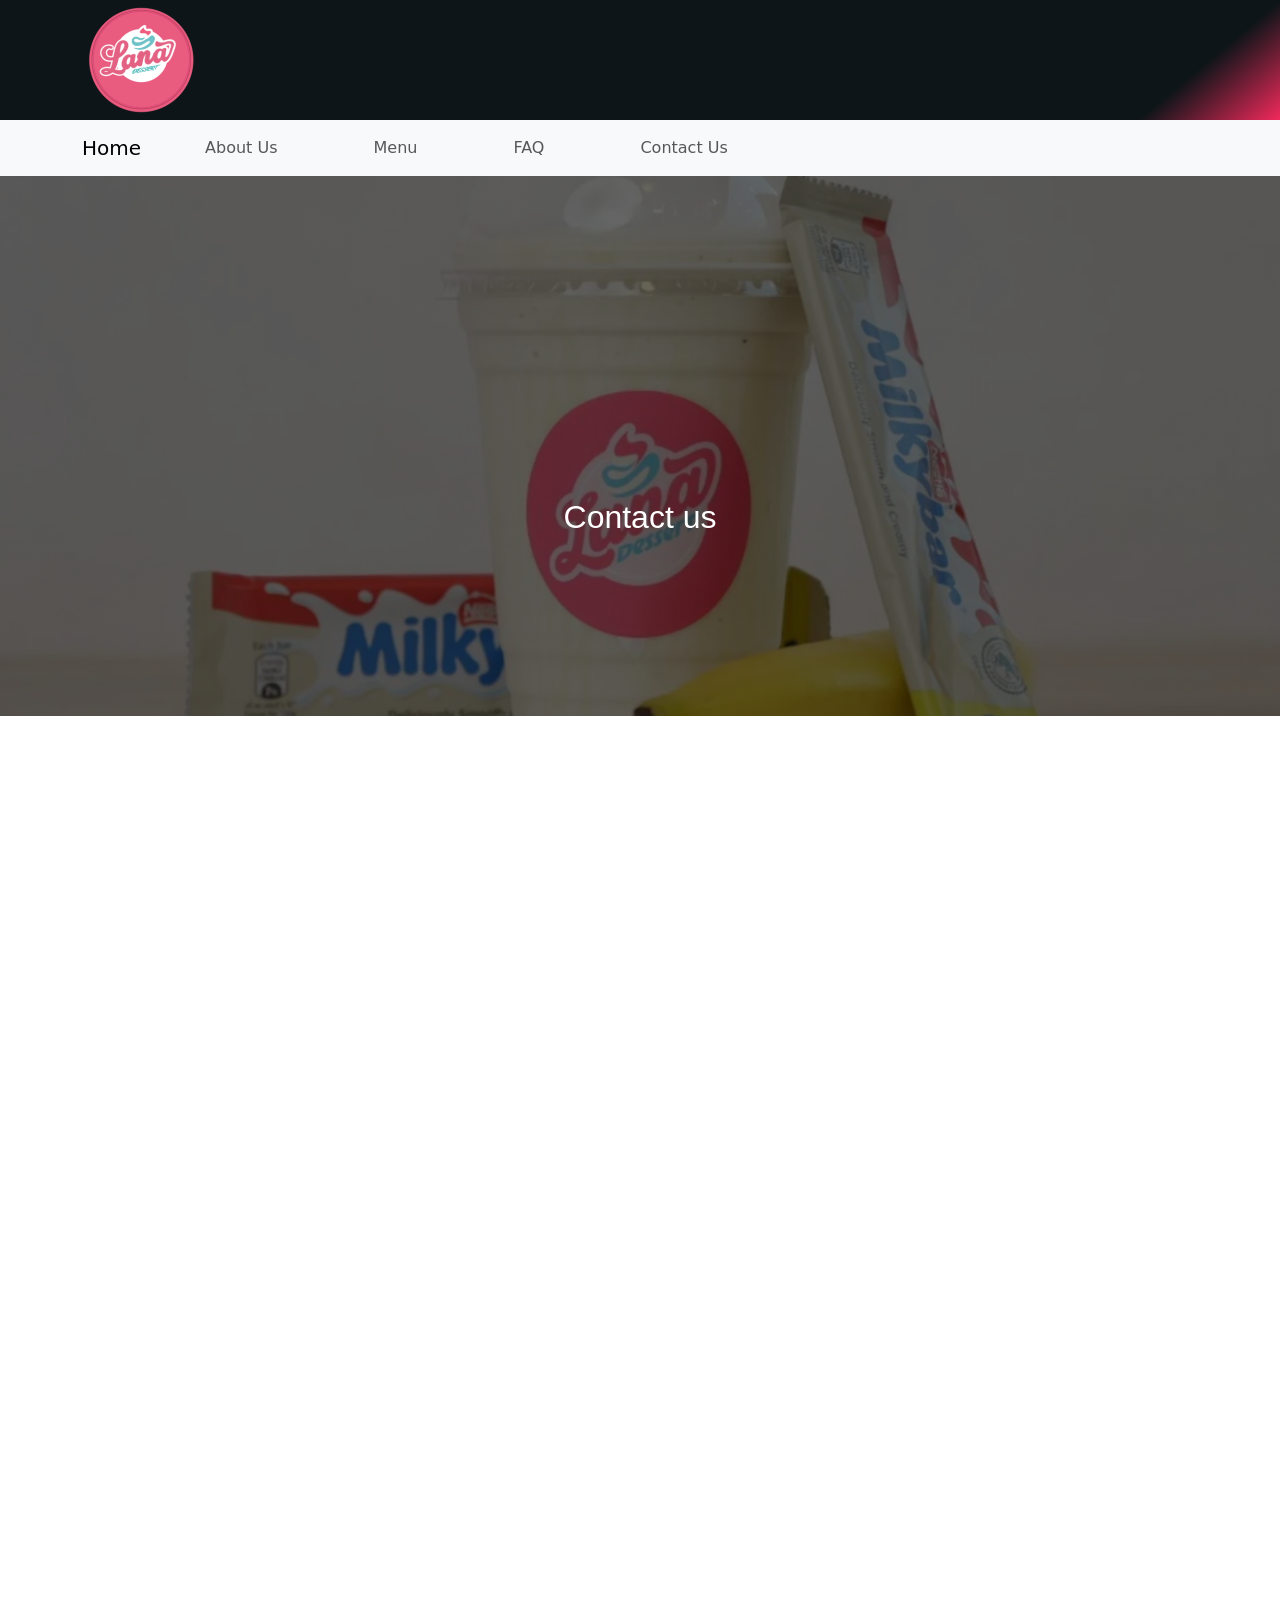
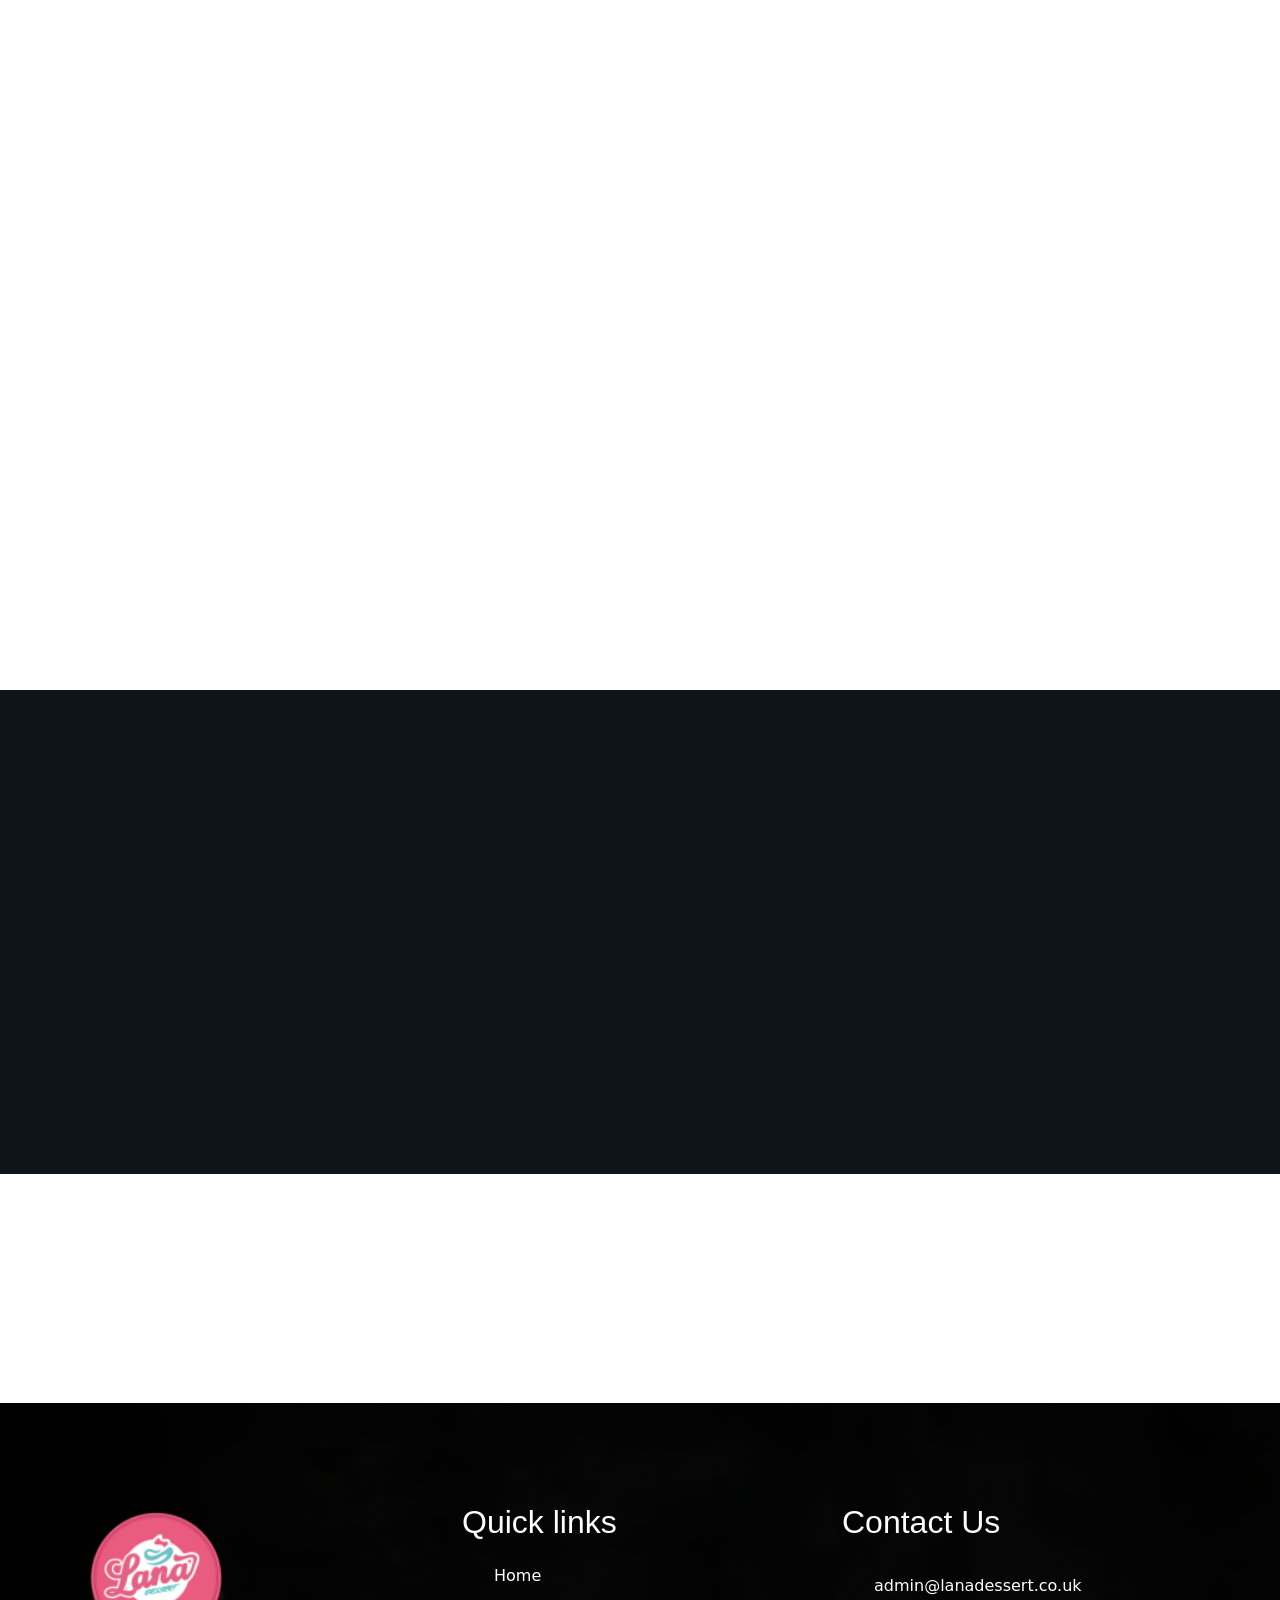
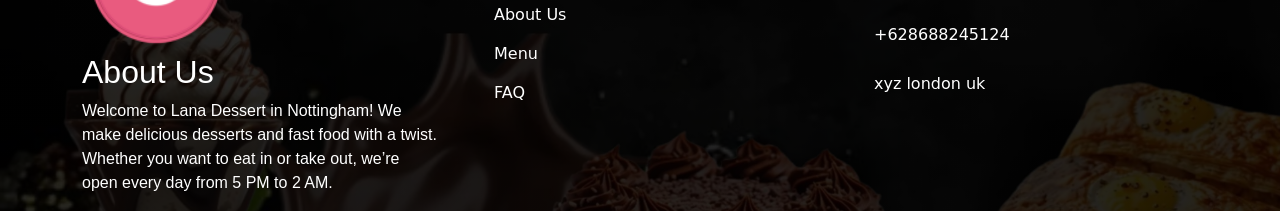
<file: 1. theme files/contact.html>
<!DOCTYPE html>
<html lang="en">

<head>
    <meta charset="UTF-8">
    <meta name="viewport" content="width=device-width, initial-scale=1.0">
    <title>Document</title>
    <link href="https://cdn.jsdelivr.net/npm/bootstrap@5.0.2/dist/css/bootstrap.min.css" rel="stylesheet"
        integrity="sha384-EVSTQN3/azprG1Anm3QDgpJLIm9Nao0Yz1ztcQTwFspd3yD65VohhpuuCOmLASjC" crossorigin="anonymous">
    <link rel="stylesheet" href="style.css">
    <link href="https://unpkg.com/aos@2.3.1/dist/aos.css" rel="stylesheet">

</head>

<body>
    <section class="nav-top">
        <div class="container">
            <div class="row">
                <div class="col-md-8">
                    <div class="lana-logo">
                        <img src="./images/lana-logo.png" width="120px" alt="">
                    </div>
                </div>
                <div class="col-md-4">

                </div>
            </div>
        </div>
    </section>

    <nav class="navbar navbar-expand-lg navbar-light bg-light" id="navbar">
        <div class="container">
            <a class="navbar-brand" href="index.html">Home</a>
            <button class="navbar-toggler" type="button" data-bs-toggle="collapse"
                data-bs-target="#navbarSupportedContent" aria-controls="navbarSupportedContent" aria-expanded="false"
                aria-label="Toggle navigation">
                <span class="navbar-toggler-icon"></span>
            </button>
            <div class="collapse navbar-collapse" id="navbarSupportedContent">
                <ul class="navbar-nav me-auto mb-2 mb-lg-0">
                    <li class="nav-item">
                        <a class="nav-link" aria-current="page" href="about.html">About Us</a>
                    </li>
                    <li class="nav-item">
                        <a class="nav-link" href="menu.html">Menu</a>
                    </li>
                    <li class="nav-item">
                        <a class="nav-link" href="faq.html">FAQ </a>
                    </li>
                    <li class="nav-item">
                        <a class="nav-link" href="contact.html">Contact Us</a>
                    </li>
                     


                </ul>

            </div>
        </div>
    </nav>
    <div class="contact-main" data-aos="fade-down" data-aos-duration="1500">
        <div class="container text-center d-flex justify-content-center align-items-center">
            <h2 class="about-title">Contact us</h2>
        </div>
    </div>
    <div class="any-time my-5 py-5">
        <div class="container">
            <div class="row py-5">
                <div class="col-md-6" data-aos="fade-right" data-aos-duration="1500">
                    <div class="contact-any mt-5">
                        <h2>Contact Us Anytime!</h2>
                        <p>Got a question or craving? Contact us anytime for a friendly chat or to place an order. We’re
                            here to help, so reach out whenever you need!</p>
                        <ul>
                            <li><strong>+62 868245124</strong><br>
                                <small>Telephone</small>
                            </li>
                            <li><strong>Admin@Lanadessert.Co.Uk</strong><br>
                                <small>Email</small>
                            </li>
                            <li><strong>28 Southwark ST, Nottingham, United Kingdom NG6 0DA</strong>
                                <small>Address</small>
                            </li>
                        </ul>
                    </div>
                </div>
                <div class="col-md-6" data-aos="fade-left" data-aos-duration="1500">
                    <div class="contact-form text-center">
                        <h2>Contact Form</h2>
                        <form class="mt-5">
                            <div class="mb-3">
                                <input type="email" class="form-control" placeholder="Name" id="exampleInputEmail1"
                                    aria-describedby="emailHelp">
                            </div>
                            <div class="mb-3">
                                <input type="password" class="form-control" placeholder="Email" id="exampleInputPassword1">
                            </div>
                            <div class="mb-3">
                                <input type="password" class="form-control" placeholder="Phone" id="exampleInputPassword1">
                            </div>
                            <div class="mb-3">
                                <input type="password" class="form-control" placeholder="Subject" id="exampleInputPassword1">
                            </div>
                            <textarea name="" class="form-control" placeholder="Message...." rows="6" id=""></textarea>
                            <button type="submit" class="btn mt-3">Submit</button>
                        </form>
                    </div>
                </div>
            </div>
        </div>
    </div>

    <div class="menu-items my-5 py-5" data-aos="fade-down-right" data-aos-duration="1500">
        <div class="container">
            <div class="row">
                <div class="col-md-4">
                    <div class="dish-menu contact-menu">
                        <h2>Opening Hours</h2>
                        <p><strong>Monday </strong> <span>05:00pm-2.00am</span></p>
                        <p><strong>Tuesday </strong> <span>05:00pm-2.00am</span></p>
                        <p><strong>Wednesday </strong> <span>05:00pm-2.00am</span></p>
                        <p><strong>Thusrsday </strong> <span>05:00pm-2.00am</span></p>
                        <p><strong>Friday </strong> <span>05:00pm-2.00am</span></p>
                        <p><strong>Saturday </strong> <span>05:00pm-2.00am</span></p>
                        <p><strong>Sunday </strong> <span>05:00pm-2.00am</span></p>
                         
                    </div>

                </div>
                <div class="col-md-4">
                    <div class="dish-img d-grid">
                        <img src="./images/dish-menu1.webp" class="dish-one" width="350px" alt="">
                        <img src="./images/dish-menu2.webp" class="mt-4 dish-two" width="350px" alt="">
                    </div>
                </div>
                <div class="col-md-4">
                    <div class="right-side-dish d-grid">
                        <img src="./images/dish-menu3.webp" class="dish-three" width="100%" alt="">

                    </div>
                </div>
            </div>
        </div>
    </div>

    <div class="founder-about cheif-about">
        <div class="container">
            <div class="row">

                <div class="col-md-6" data-aos="fade-right" data-aos-duration="1500">
                    <div class="cheif-crew mt-4">
                        <h5>Discover</h5>
                        <h2>Our Chef will Make You  <br>Satisfying</h2>
                        <p>Sed ut perspiciatis unde omnis iste natus error sit voluptatem accusantium doloremque
                            laudantium, totam rem aperiam, eaque ipsa quae ab illo</p>
                            <button class="btn btn-danger">Order now</button>
                    </div>
                </div>
                <div class="col-md-6" data-aos="fade-left" data-aos-duration="1500">
                    <div class="founder-img">
                        <img src="./images/cheif-crew.jpg" width="100%" alt="">
                    </div>
                </div>
            </div>
        </div>
    </div>
    <div class="news-letter py-5" data-aos="fade-up" data-aos-duration="1500">
        <div class="container">
            <div class="row">
                <div class="col-md-4">
                    <div class="news-title">
                        <h5>Newsletter</h5>
                        <h2>Subscribe Now !</h2>
                    </div>
                </div>
                <div class="col-md-5">
                    <input type="text" placeholder="Your Email" class="form-control">
                </div>
                <div class="col-md-3">
                    <button class="btn px-5 py-2 mt-2">Subscribe</button>
                </div>
            </div>
        </div>
    </div>


    <div class="footer-widget">
        <div class="container">
            <div class="row">
                <div class="col-md-4">
                    <div class="about-lana">
                        <img src="./images/lana-logo.png" width="150px" alt="">
                        <h2>About Us</h2>
                        <p>Welcome to Lana Dessert in Nottingham! We make delicious desserts and fast food with a twist.
                            Whether you want to eat in or take out, we’re open every day from 5 PM to 2 AM.</p>
                    </div>
                </div>
                <div class="col-md-4">
                    <div class="quick">
                        <h2>Quick links</h2>
                        <ul>
                            <li>Home</li>
                            <li>About Us</li>
                            <li>Menu</li>
                            <li>FAQ</li>
                        </ul>
                    </div>
                </div>
                <div class="col-md-4">
                    <div class="contact-lana">
                        <h2>Contact Us</h2>
                        <ul>
                            <li>admin@lanadessert.co.uk</li>
                            <li>+628688245124</li>
                            <li>xyz london uk</li>
                        </ul>
                    </div>
                </div>
            </div>
        </div>
    </div>
    <script src="https://unpkg.com/aos@2.3.1/dist/aos.js"></script>
    <script src="https://cdn.jsdelivr.net/npm/bootstrap@5.0.2/dist/js/bootstrap.bundle.min.js"
        integrity="sha384-MrcW6ZMFYlzcLA8Nl+NtUVF0sA7MsXsP1UyJoMp4YLEuNSfAP+JcXn/tWtIaxVXM"
        crossorigin="anonymous"></script>

        <script>
             AOS.init();
            window.addEventListener('scroll', function() {
                const navbar = document.getElementById('navbar');
                const navTop = document.querySelector('.nav-top');
                const navTopHeight = navTop.offsetHeight;
    
                if (window.scrollY >= navTopHeight) {
                    navbar.classList.add('fixed-top-scroll');
                } else {
                    navbar.classList.remove('fixed-top-scroll');
                }
            });
        </script>

</body>

</html>
</file>
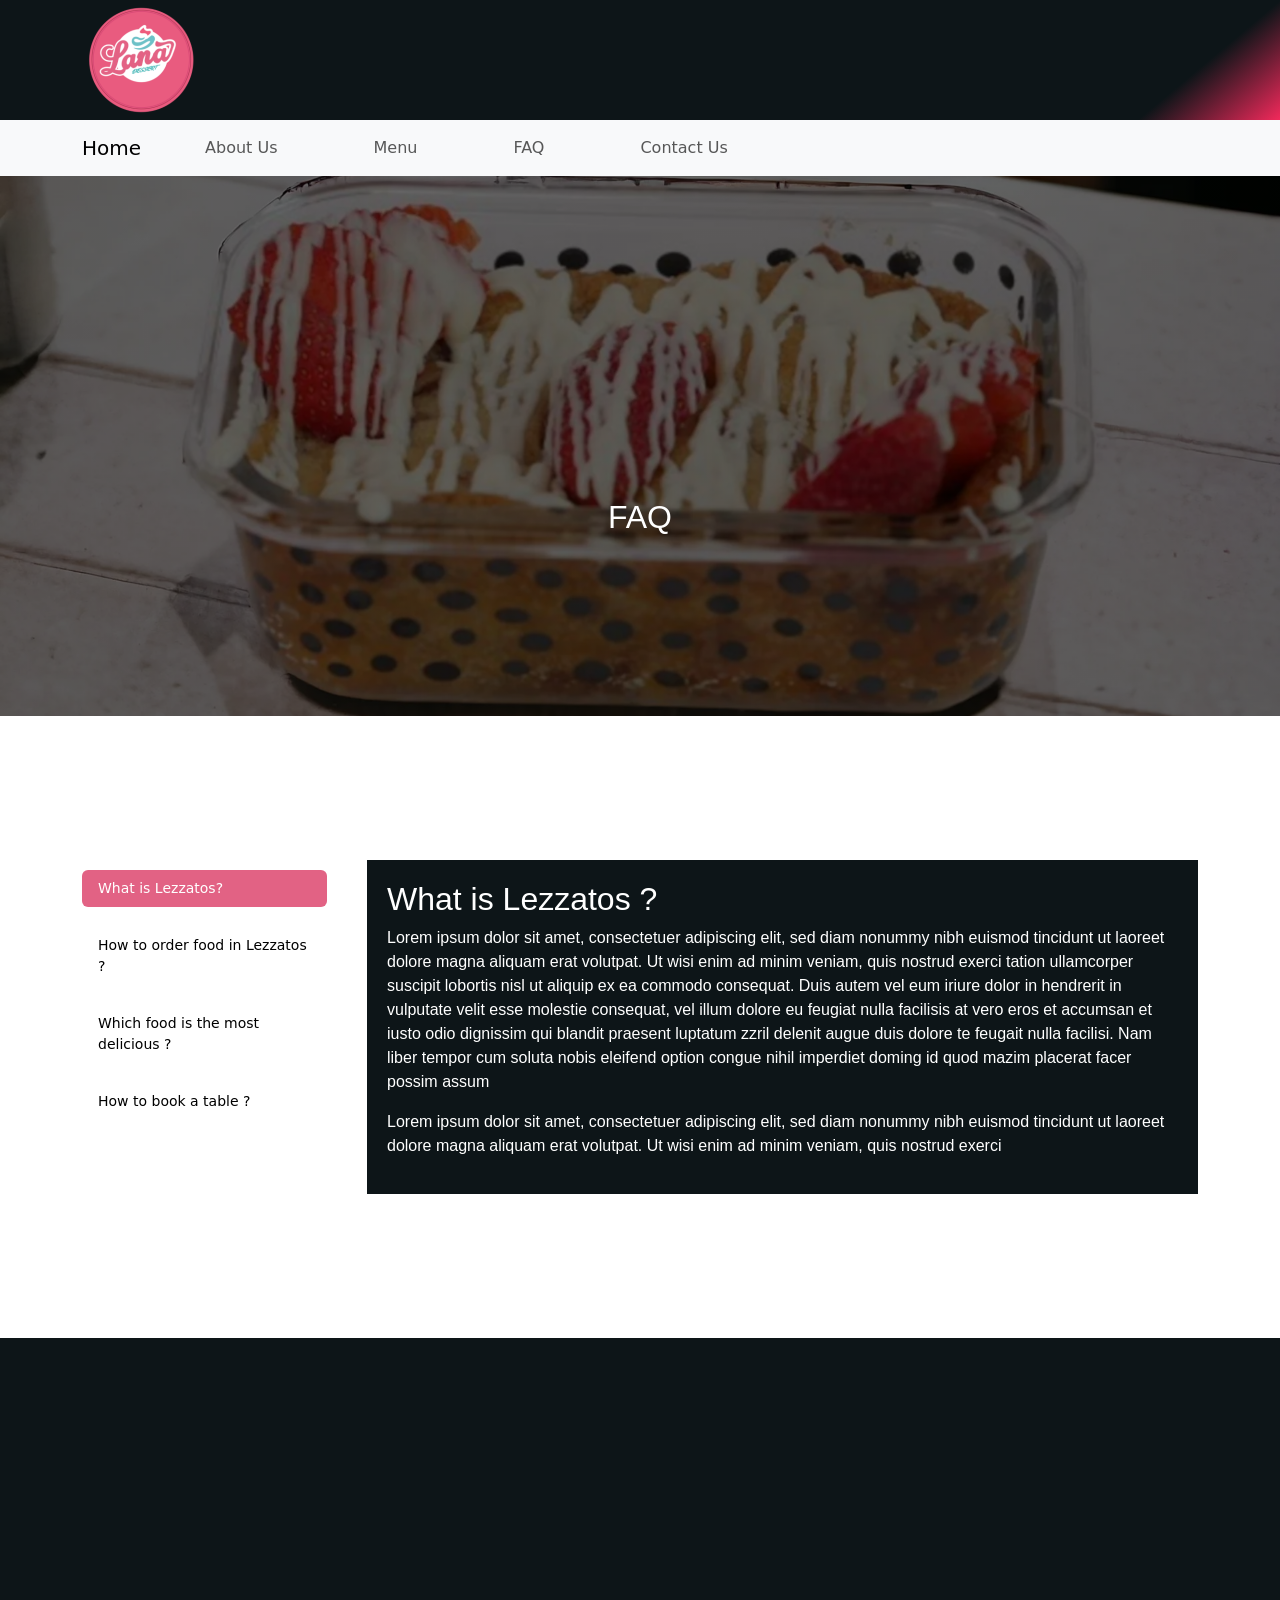
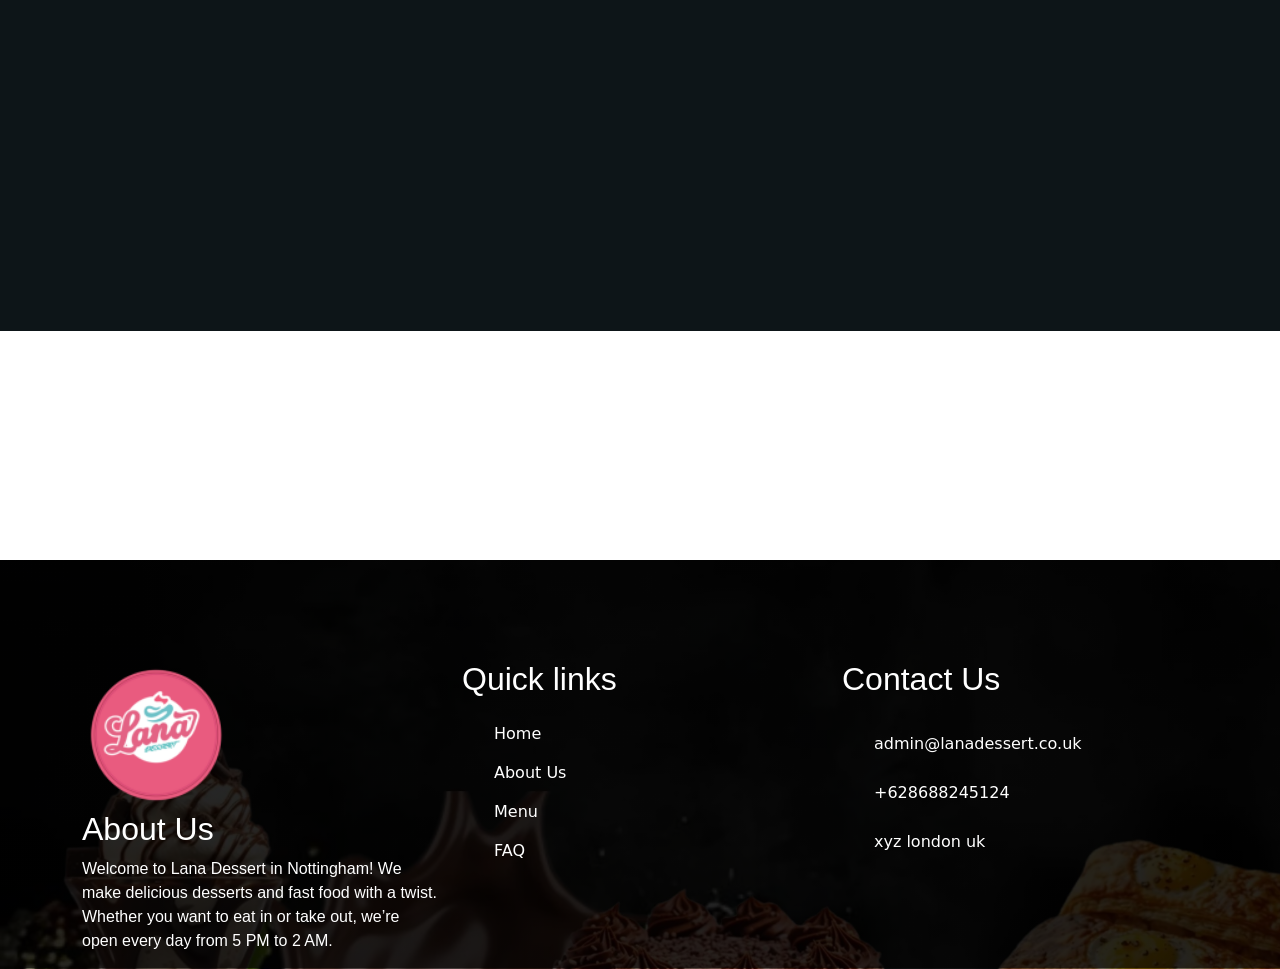
<file: 1. theme files/faq.html>
<!DOCTYPE html>
<html lang="en">

<head>
    <meta charset="UTF-8">
    <meta name="viewport" content="width=device-width, initial-scale=1.0">
    <title>Document</title>
    <link href="https://cdn.jsdelivr.net/npm/bootstrap@5.0.2/dist/css/bootstrap.min.css" rel="stylesheet"
        integrity="sha384-EVSTQN3/azprG1Anm3QDgpJLIm9Nao0Yz1ztcQTwFspd3yD65VohhpuuCOmLASjC" crossorigin="anonymous">
    <link rel="stylesheet" href="style.css">
    <link href="https://unpkg.com/aos@2.3.1/dist/aos.css" rel="stylesheet">

</head>

<body>
    <section class="nav-top">
        <div class="container">
            <div class="row">
                <div class="col-md-8">
                    <div class="lana-logo">
                        <img src="./images/lana-logo.png" width="120px" alt="">
                    </div>
                </div>
                <div class="col-md-4">

                </div>
            </div>
        </div>
    </section>

    <nav class="navbar navbar-expand-lg navbar-light bg-light" id="navbar">
        <div class="container">
            <a class="navbar-brand" href="index.html">Home</a>
            <button class="navbar-toggler" type="button" data-bs-toggle="collapse"
                data-bs-target="#navbarSupportedContent" aria-controls="navbarSupportedContent" aria-expanded="false"
                aria-label="Toggle navigation">
                <span class="navbar-toggler-icon"></span>
            </button>
            <div class="collapse navbar-collapse" id="navbarSupportedContent">
                <ul class="navbar-nav me-auto mb-2 mb-lg-0">
                    <li class="nav-item">
                        <a class="nav-link" aria-current="page" href="about.html">About Us</a>
                    </li>
                    <li class="nav-item">
                        <a class="nav-link" href="menu.html">Menu</a>
                    </li>
                    <li class="nav-item">
                        <a class="nav-link" href="faq.html">FAQ </a>
                    </li>
                    <li class="nav-item">
                        <a class="nav-link" href="contact.html">Contact Us</a>
                    </li>
                     


                </ul>

            </div>
        </div>
    </nav>

    <div class="faq-main" data-aos="fade-down" data-aos-duration="1500">
        <div class="container text-center d-flex justify-content-center align-items-center">
            <h2 class="about-title">FAQ</h2>
        </div>
    </div>
    <div class="vertical-tab-menu  my-5 py-5" data-aos="fade-down-right" data-aos-duration="1500">
        <div class="container">
            <div class="row d-flex align-items-start py-5">
                <div class="col-md-3">
                    <div class="nav flex-column nav-pills me-3" id="v-pills-tab" role="tablist"
                        aria-orientation="vertical">
                        <button class="nav-link active" id="v-pills-home-tab" data-bs-toggle="pill"
                            data-bs-target="#v-pills-home" type="button" role="tab" aria-controls="v-pills-home"
                            aria-selected="true">What is Lezzatos?</button>
                        <button class="nav-link" id="v-pills-profile-tab" data-bs-toggle="pill"
                            data-bs-target="#v-pills-profile" type="button" role="tab" aria-controls="v-pills-profile"
                            aria-selected="false">How to order food in Lezzatos ?</button>
                        <button class="nav-link" id="v-pills-messages-tab" data-bs-toggle="pill"
                            data-bs-target="#v-pills-messages" type="button" role="tab" aria-controls="v-pills-messages"
                            aria-selected="false">Which food is the most delicious ?</button>
                        <button class="nav-link" id="v-pills-settings-tab" data-bs-toggle="pill"
                            data-bs-target="#v-pills-settings" type="button" role="tab" aria-controls="v-pills-settings"
                            aria-selected="false">How to book a table ?</button>
                    </div>
                </div>
                <div class="col-md-9">
                    <div class="tab-content" id="v-pills-tabContent">
                        <div class="tab-pane fade show active" id="v-pills-home" role="tabpanel"
                            aria-labelledby="v-pills-home-tab">
                            <h2>What is Lezzatos ?</h2>
                            <p>Lorem ipsum dolor sit amet, consectetuer adipiscing elit, sed diam nonummy nibh euismod
                                tincidunt ut laoreet dolore magna aliquam erat volutpat. Ut wisi enim ad minim veniam,
                                quis nostrud exerci tation ullamcorper suscipit lobortis nisl ut aliquip ex ea commodo
                                consequat. Duis autem vel eum iriure dolor in hendrerit in vulputate velit esse molestie
                                consequat, vel illum dolore eu feugiat nulla facilisis at vero eros et accumsan et iusto
                                odio dignissim qui blandit praesent luptatum zzril delenit augue duis dolore te feugait
                                nulla facilisi. Nam liber tempor cum soluta nobis eleifend option congue nihil imperdiet
                                doming id quod mazim placerat facer possim assum</p>
                            <p>Lorem ipsum dolor sit amet, consectetuer adipiscing elit, sed diam nonummy nibh euismod
                                tincidunt ut laoreet dolore magna aliquam erat volutpat. Ut wisi enim ad minim veniam,
                                quis nostrud exerci</p>
                        </div>
                        <div class="tab-pane fade" id="v-pills-profile" role="tabpanel"
                            aria-labelledby="v-pills-profile-tab">
                            <h2>How to order food in Lezzatos ?</h2>
                            <p>Lorem ipsum dolor sit amet, consectetuer adipiscing elit, sed diam nonummy nibh euismod
                                tincidunt ut laoreet dolore magna aliquam erat volutpat. Ut wisi enim ad minim veniam,
                                quis nostrud exerci tation ullamcorper suscipit lobortis nisl ut aliquip ex ea commodo
                                consequat. Duis autem vel eum iriure dolor in hendrerit in vulputate velit esse molestie
                                consequat, vel illum dolore eu feugiat nulla facilisis at vero eros et accumsan et iusto
                                odio dignissim qui blandit praesent luptatum zzril delenit augue duis dolore te feugait
                                nulla facilisi. Nam liber tempor cum soluta nobis eleifend option congue nihil imperdiet
                                doming id quod mazim placerat facer possim assum</p>
                            <p>Lorem ipsum dolor sit amet, consectetuer adipiscing elit, sed diam nonummy nibh euismod
                                tincidunt ut laoreet dolore magna aliquam erat volutpat. Ut wisi enim ad minim veniam,
                                quis nostrud exerci</p>
                        </div>
                        <div class="tab-pane fade" id="v-pills-messages" role="tabpanel"
                            aria-labelledby="v-pills-messages-tab">
                            <h2>Which food is the most delicious ?</h2>
                            <p>Lorem ipsum dolor sit amet, consectetuer adipiscing elit, sed diam nonummy nibh euismod
                                tincidunt ut laoreet dolore magna aliquam erat volutpat. Ut wisi enim ad minim veniam,
                                quis nostrud exerci tation ullamcorper suscipit lobortis nisl ut aliquip ex ea commodo
                                consequat. Duis autem vel eum iriure dolor in hendrerit in vulputate velit esse molestie
                                consequat, vel illum dolore eu feugiat nulla facilisis at vero eros et accumsan et iusto
                                odio dignissim qui blandit praesent luptatum zzril delenit augue duis dolore te feugait
                                nulla facilisi. Nam liber tempor cum soluta nobis eleifend option congue nihil imperdiet
                                doming id quod mazim placerat facer possim assum</p>
                            <p>Lorem ipsum dolor sit amet, consectetuer adipiscing elit, sed diam nonummy nibh euismod
                                tincidunt ut laoreet dolore magna aliquam erat volutpat. Ut wisi enim ad minim veniam,
                                quis nostrud exerci</p>
                        </div>
                        <div class="tab-pane fade" id="v-pills-settings" role="tabpanel"
                            aria-labelledby="v-pills-settings-tab">
                            <h2>How to book a table ?</h2>
                            <p>Lorem ipsum dolor sit amet, consectetuer adipiscing elit, sed diam nonummy nibh euismod
                                tincidunt ut laoreet dolore magna aliquam erat volutpat. Ut wisi enim ad minim veniam,
                                quis nostrud exerci tation ullamcorper suscipit lobortis nisl ut aliquip ex ea commodo
                                consequat. Duis autem vel eum iriure dolor in hendrerit in vulputate velit esse molestie
                                consequat, vel illum dolore eu feugiat nulla facilisis at vero eros et accumsan et iusto
                                odio dignissim qui blandit praesent luptatum zzril delenit augue duis dolore te feugait
                                nulla facilisi. Nam liber tempor cum soluta nobis eleifend option congue nihil imperdiet
                                doming id quod mazim placerat facer possim assum</p>
                            <p>Lorem ipsum dolor sit amet, consectetuer adipiscing elit, sed diam nonummy nibh euismod
                                tincidunt ut laoreet dolore magna aliquam erat volutpat. Ut wisi enim ad minim veniam,
                                quis nostrud exerci</p>
                        </div>
                    </div>
                </div>
            </div>
        </div>
    </div>


    <div class="founder-about">
        <div class="container">
            <div class="row">
                <div class="col-md-6" data-aos="fade-right" data-aos-duration="1500">
                    <div class="founder-img">
                        <img src="./images/faq-sec.webp" width="100%" alt="">
                    </div>
                </div>
                <div class="col-md-6" data-aos="fade-left" data-aos-duration="1500">
                    <div class="founder-msg faq-msg px-5">
                        <h5>Discover</h5>
                        <h2>Our Crew Ready to Help You</h2>
                        <p>Sed ut perspiciatis unde omnis iste natus error sit voluptatem accusantium doloremque
                            laudantium, totam rem aperiam, eaque ipsa quae ab illo inventore veritatis et quasi
                            architecto beatae vitae dicta sunt explicabo. </p>
                            <a href="">Contact us</a>
                    </div>
                </div>
            </div>
        </div>
    </div>
    <div class="news-letter py-5"  data-aos="fade-up" data-aos-duration="1500">
        <div class="container">
            <div class="row">
                <div class="col-md-4">
                    <div class="news-title">
                        <h5>Newsletter</h5>
                        <h2>Subscribe Now !</h2>
                    </div>
                </div>
                <div class="col-md-5">
                    <input type="text" placeholder="Your Email" class="form-control">
                </div>
                <div class="col-md-3">
                    <button class="btn mt-3 px-5 text-center py-2">Subscribe</button>
                </div>
            </div>
        </div>
    </div>


    <div class="footer-widget">
        <div class="container">
            <div class="row">
                <div class="col-md-4">
                    <div class="about-lana">
                        <img src="./images/lana-logo.png" width="150px" alt="">
                        <h2>About Us</h2>
                        <p>Welcome to Lana Dessert in Nottingham! We make delicious desserts and fast food with a twist.
                            Whether you want to eat in or take out, we’re open every day from 5 PM to 2 AM.</p>
                    </div>
                </div>
                <div class="col-md-4">
                    <div class="quick">
                        <h2>Quick links</h2>
                        <ul>
                            <li>Home</li>
                            <li>About Us</li>
                            <li>Menu</li>
                            <li>FAQ</li>
                        </ul>
                    </div>
                </div>
                <div class="col-md-4">
                    <div class="contact-lana">
                        <h2>Contact Us</h2>
                        <ul>
                            <li>admin@lanadessert.co.uk</li>
                            <li>+628688245124</li>
                            <li>xyz london uk</li>
                        </ul>
                    </div>
                </div>
            </div>
        </div>
    </div>
    <script src="https://unpkg.com/aos@2.3.1/dist/aos.js"></script>
    <script src="https://cdn.jsdelivr.net/npm/bootstrap@5.0.2/dist/js/bootstrap.bundle.min.js"
        integrity="sha384-MrcW6ZMFYlzcLA8Nl+NtUVF0sA7MsXsP1UyJoMp4YLEuNSfAP+JcXn/tWtIaxVXM"
        crossorigin="anonymous"></script>

        <script>
             AOS.init();
            window.addEventListener('scroll', function() {
                const navbar = document.getElementById('navbar');
                const navTop = document.querySelector('.nav-top');
                const navTopHeight = navTop.offsetHeight;
    
                if (window.scrollY >= navTopHeight) {
                    navbar.classList.add('fixed-top-scroll');
                } else {
                    navbar.classList.remove('fixed-top-scroll');
                }
            });
        </script>

</body>

</html>
</file>
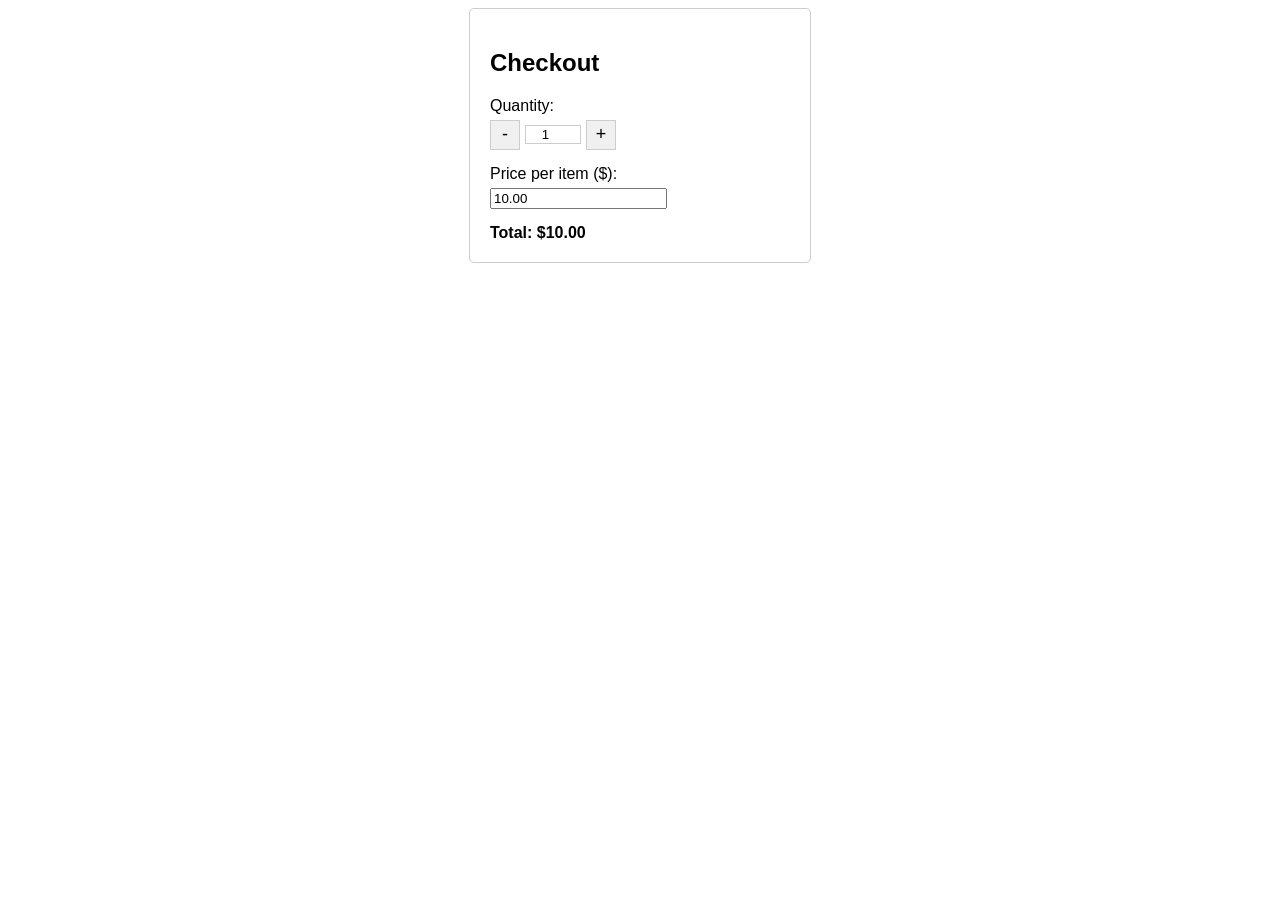
<file: 1. theme files/input.html>
<!DOCTYPE html>
<html lang="en">
<head>
    <meta charset="UTF-8">
    <meta name="viewport" content="width=device-width, initial-scale=1.0">
    <title>Checkout Page with Quantity Control</title>
    <style>
        body {
            font-family: Arial, sans-serif;
        }
        .container {
            max-width: 300px;
            margin: 0 auto;
            padding: 20px;
            border: 1px solid #ccc;
            border-radius: 5px;
        }
        .input-group {
            margin-bottom: 15px;
        }
        .input-group label {
            display: block;
            margin-bottom: 5px;
        }
        .quantity-control {
            display: flex;
            align-items: center;
        }
        .quantity-control button {
            width: 30px;
            height: 30px;
            font-size: 18px;
            border: 1px solid #ccc;
            background-color: #f0f0f0;
            cursor: pointer;
        }
        .quantity-control input {
            width: 50px;
            text-align: center;
            border: 1px solid #ccc;
            margin: 0 5px;
        }
        .total {
            font-weight: bold;
        }
    </style>
</head>
<body>

<div class="container">
    <h2>Checkout</h2>
    <div class="input-group">
        <label for="quantity">Quantity:</label>
        <div class="quantity-control">
            <button type="button" onclick="updateQuantity(-1)">-</button>
            <input type="number" id="quantity" name="quantity" min="1" value="1" readonly>
            <button type="button" onclick="updateQuantity(1)">+</button>
        </div>
    </div>
    <div class="input-group">
        <label for="price">Price per item ($):</label>
        <input type="number" id="price" name="price" min="0.01" step="0.01" value="10.00" onchange="updateTotal()">
    </div>
    <div class="total">
        Total: $<span id="total">10.00</span>
    </div>
</div>

<script>
    function updateQuantity(change) {
        const quantityInput = document.getElementById('quantity');
        let quantity = parseInt(quantityInput.value);
        quantity += change;
        if (quantity < 1) quantity = 1;
        quantityInput.value = quantity;
        updateTotal();
    }

    function updateTotal() {
        const quantity = document.getElementById('quantity').value;
        const price = document.getElementById('price').value;
        const total = (quantity * price).toFixed(2);
        document.getElementById('total').innerText = total;
    }
</script>

</body>
</html>
</file>
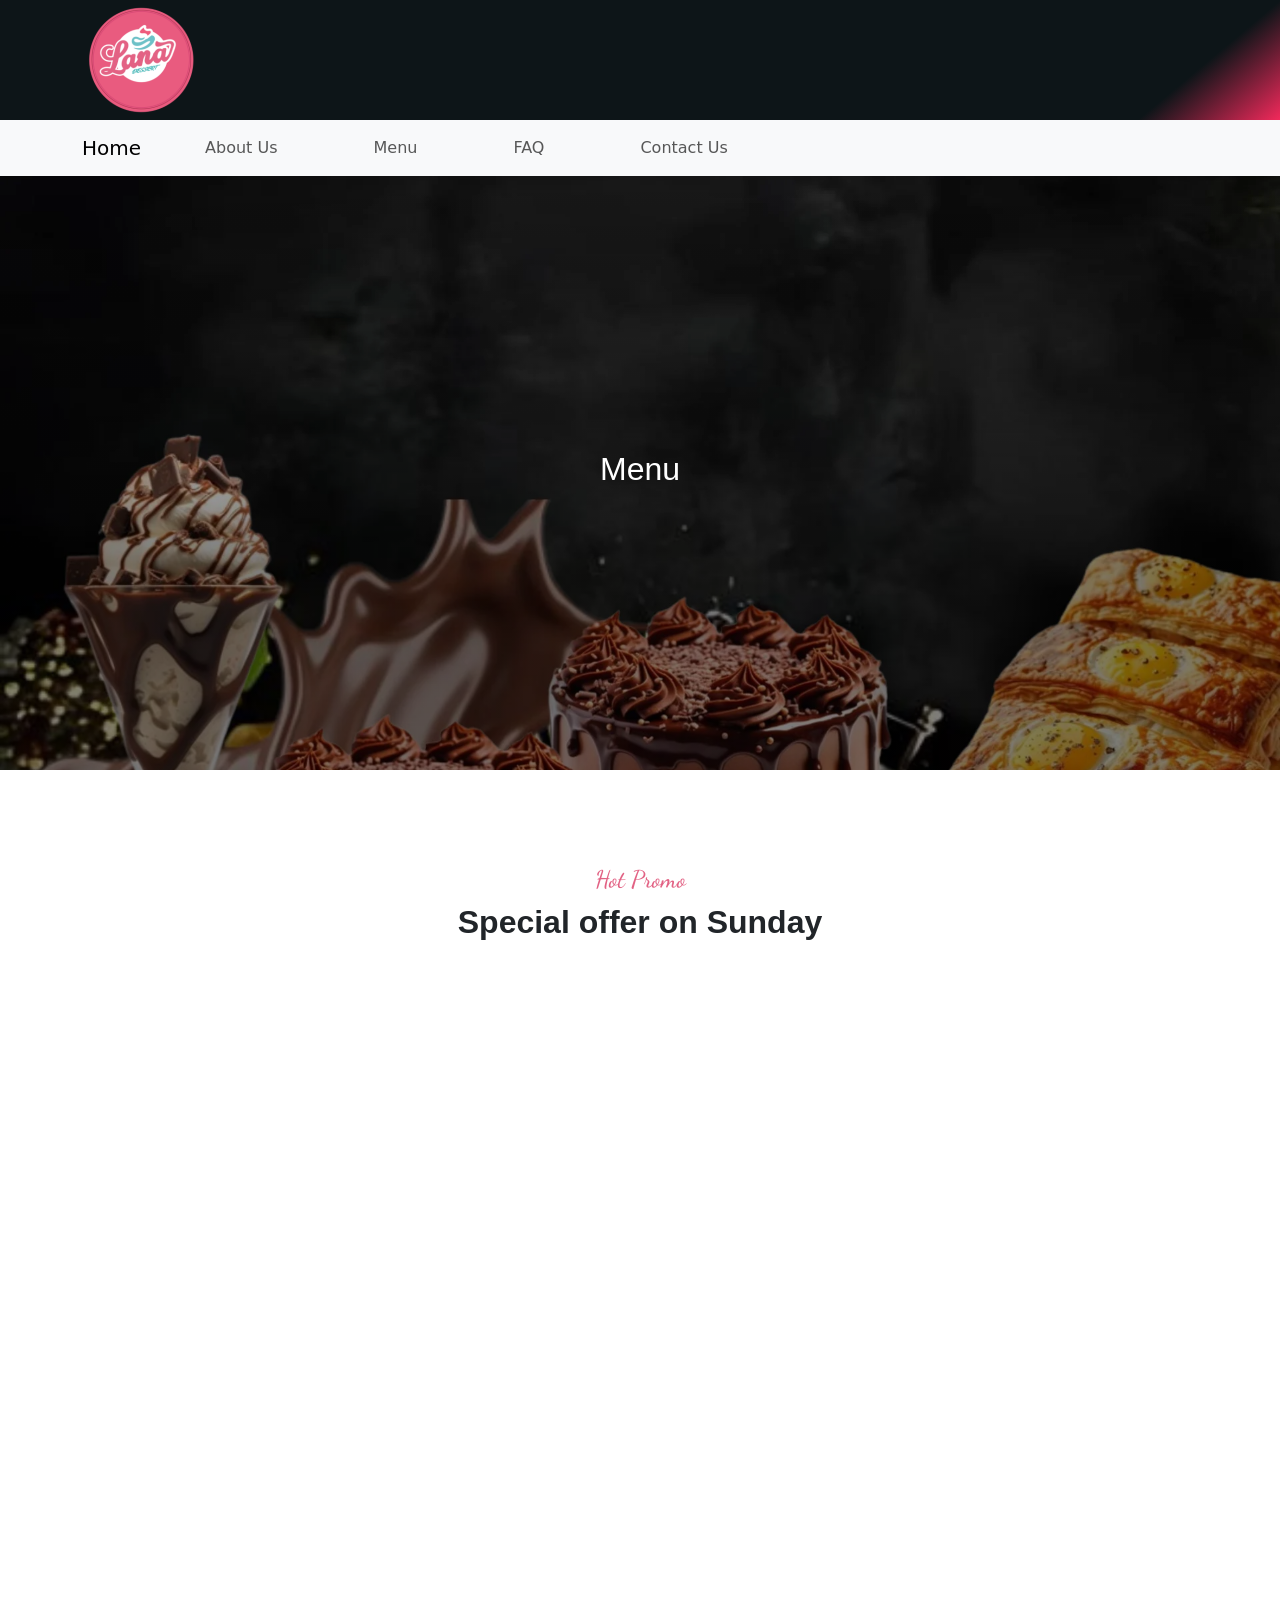
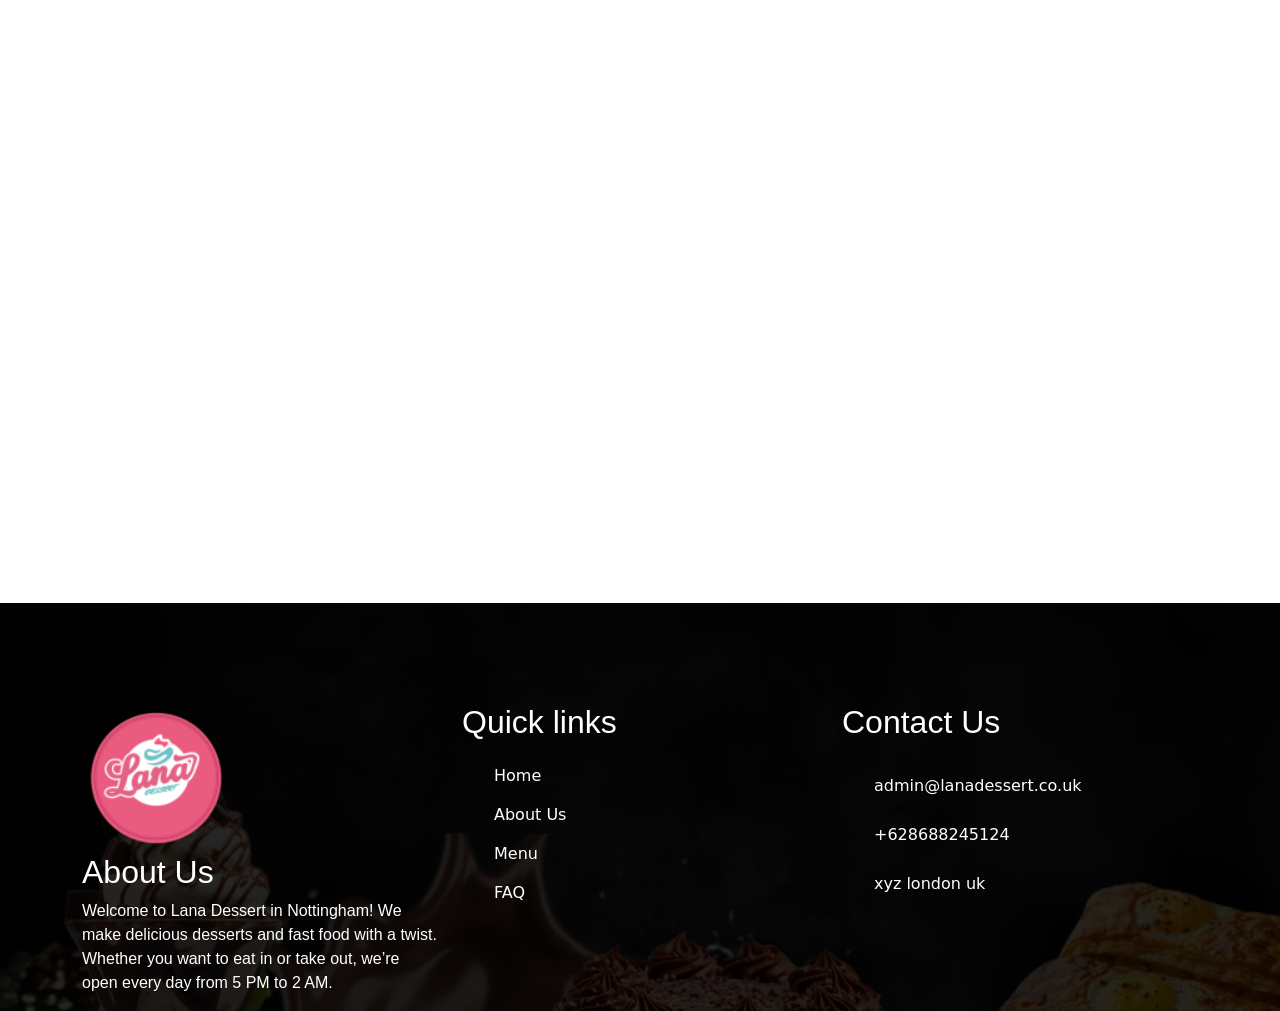
<file: 1. theme files/menu.html>
<!DOCTYPE html>
<html lang="en">
<head>
    <meta charset="UTF-8">
    <meta name="viewport" content="width=device-width, initial-scale=1.0">
    <title>Document</title>
    <link href="https://cdn.jsdelivr.net/npm/bootstrap@5.0.2/dist/css/bootstrap.min.css" rel="stylesheet" integrity="sha384-EVSTQN3/azprG1Anm3QDgpJLIm9Nao0Yz1ztcQTwFspd3yD65VohhpuuCOmLASjC" crossorigin="anonymous">
    <link rel="stylesheet" href="style.css">
    <link href="https://unpkg.com/aos@2.3.1/dist/aos.css" rel="stylesheet">
     <style>
         .fixed-top-scroll {
            position: fixed;
            top: 0;
            width: 100%;
            z-index: 1030;
        }
     </style>
</head>
<body>
    <section class="nav-top">
        <div class="container">
            <div class="row">
                <div class="col-md-8">
                    <div class="lana-logo">
                        <img src="./images/lana-logo.png" width="120px" alt="">
                    </div>
                </div>
                <div class="col-md-4">
                </div>
            </div>
        </div>
    </section>

    <nav class="navbar navbar-expand-lg navbar-light bg-light" id="navbar">
        <div class="container">
            <a class="navbar-brand" href="index.html">Home</a>
            <button class="navbar-toggler" type="button" data-bs-toggle="collapse"
                data-bs-target="#navbarSupportedContent" aria-controls="navbarSupportedContent" aria-expanded="false"
                aria-label="Toggle navigation">
                <span class="navbar-toggler-icon"></span>
            </button>
            <div class="collapse navbar-collapse" id="navbarSupportedContent">
                <ul class="navbar-nav me-auto mb-2 mb-lg-0">
                    <li class="nav-item">
                        <a class="nav-link" aria-current="page" href="about.html">About Us</a>
                    </li>
                    <li class="nav-item">
                        <a class="nav-link" href="menu.html">Menu</a>
                    </li>
                    <li class="nav-item">
                        <a class="nav-link" href="faq.html">FAQ </a>
                    </li>
                    <li class="nav-item">
                        <a class="nav-link" href="contact.html">Contact Us</a>
                    </li>
                     


                </ul>

            </div>
        </div>
    </nav>

    <div class="main-content" data-aos="fade-down" data-aos-duration="1500">
        <div class="title">
            <h2>Menu</h2>
        </div>
    </div>
    <div class="promo text-center my-5 py-5">
        <h5 class="hot">Hot Promo</h5>
        <h2 class="special">Special offer on Sunday</h2>
        <div class="container mt-5 pt-5">
            <div class="row" data-aos="fade-up" data-aos-duration="1500">
                <div class="col-md-3">
                    <a href="order.html"><img src="./images/wafel.jpg" width="100%" alt=""></a>
                    <h2>Waffles</h2>
                </div>
                <div class="col-md-3">
                    <img src="./images/shake.jpg" width="100%" alt="">
                    <h2>Shakes</h2>
                </div>
                <div class="col-md-3">
                    <img src="./images/role.jpg" width="100%" alt="">
                    <h2>Profiteroles</h2>
                </div>
                <div class="col-md-3">
                    <img src="./images/pancake.webp" width="100%" alt="">
                    <h2>Pancake</h2>
                </div>
            </div>
            <div class="row" data-aos="fade-up" data-aos-duration="1500">
                <div class="col-md-3">
                    <img src="./images/dognut.webp" width="100%" alt="">
                    <h2>Mini Doughnuts</h2>
                </div>
                <div class="col-md-3">
                    <img src="./images/lana-meal.webp" width="100%" alt="">
                    <h2>Lana Meal Deal</h2>
                </div>
                <div class="col-md-3">
                    <img src="./images/ice-cream.webp" width="100%" alt="">
                    <h2>Ice Creams</h2>
                </div>
                <div class="col-md-3">
                    <img src="./images/drinks.webp" width="100%" alt="">
                    <h2>Drinks</h2>
                </div>
            </div>
            <div class="row" data-aos="fade-up" data-aos-duration="1500">
                <div class="col-md-3">
                    <img src="./images/croffles.webp" width="100%" alt="">
                    <h2>Croffles</h2>
                </div>
                <div class="col-md-3">
                    <img src="./images/cookie-douugh.webp" width="100%" alt="">
                    <h2>Cookie Dough</h2>
                </div>
                <div class="col-md-3">
                    <img src="./images/cinnamon-rol.png" width="100%" alt="">
                    <h2>Cinnamon Rolls</h2>
                </div>
                <div class="col-md-3">
                    <img src="./images/chicken.png" width="100%" alt="">
                    <h2>Chicken</h2>
                </div>
            </div>
            <div class="row" data-aos="fade-up" data-aos-duration="1500">
                <div class="col-md-3">
                    <img src="./images/cheesecake.webp" width="100%" alt="">
                    <h2>Cheesecakes</h2>
                </div>
                <div class="col-md-3">
                    <img src="./images/burgers.png" width="100%" alt="">
                    <h2>Burgers</h2>
                </div>
                <div class="col-md-3">
                    <img src="./images/brownies.jpg" width="100%" alt="">
                    <h2>Brownies</h2>
                </div>
                <div class="col-md-3">
                    <img src="./images/blondies.webp" width="100%" alt="">
                    <h2>Blondies</h2>
                </div>
            </div>
        </div>
    </div>

    <div class="menu-items my-5 pt-5" data-aos="fade-down-right" data-aos-duration="1500">
        <div class="container">
            <div class="row">
                <div class="col-md-4">
                    <div class="dish-menu">
                     <h2>Appertizer</h2>
                     <p><strong>Salad <span>....................................................</span> $50</strong></p>
                     <p class="dim-para">Sed ut perspiciatis unde omnis iste natus ero</p>
                     <p><strong>Salad <span>....................................................</span> $50</strong></p>
                     <p class="dim-para">Sed ut perspiciatis unde omnis iste natus ero</p>
                     <p><strong>Salad <span>....................................................</span> $50</strong></p>
                     <p class="dim-para">Sed ut perspiciatis unde omnis iste natus ero</p>
                     <p><strong>Salad <span>....................................................</span> $50</strong></p>
                     <p class="dim-para">Sed ut perspiciatis unde omnis iste natus ero</p>
                     <p><strong>Salad <span>....................................................</span> $50</strong></p>
                     <p class="dim-para">Sed ut perspiciatis unde omnis iste natus ero</p>
                    </div>
                   
                </div>
                <div class="col-md-4">
                    <div class="dish-img d-grid">
                        <img src="./images/dish-menu1.webp" class="dish-one" width="350px" alt="">
                        <img src="./images/dish-menu2.webp" class="mt-4 dish-two" width="350px" alt="">
                    </div>
                </div>
                <div class="col-md-4">
                    <div class="right-side-dish d-grid">
                        <img src="./images/dish-menu3.webp" class="dish-three" width="100%" alt="">
                        
                    </div>
                </div>
            </div>
        </div>
    </div>

    <div class="menu-more my-5 pt-5" data-aos="fade-up-right" data-aos-duration="1500">
        <div class="container">
            <div class="row">
                <div class="col-md-4">
                    <div class="dish-more-img d-grid">
                        <img src="./images/more-dish1.webp" class="dish-one" width="350px" alt="">
                        <img src=" ./images/menu-more3.webp" class="mt-4 dish-two" width="350px" alt="">
                    </div>
                </div>
                <div class="col-md-4">
                    <div class="right-more-dish d-grid">
                        <img src="./images/menu-more2.webp" class="dish-three" width="500px" alt="">
                        
                    </div>
                </div>
                <div class="col-md-4">
                    <div class="dish-more">
                     <h2>Main Course</h2>
                     <p><strong>Sirloin Steak <span>....................................................</span> $50</strong></p>
                     <p class="dim-para">Sed ut perspiciatis unde omnis iste natus ero</p>
                     <p><strong>Korean soup <span>....................................................</span> $50</strong></p>
                     <p class="dim-para">Sed ut perspiciatis unde omnis iste natus ero</p>
                     <p><strong>Salmon pasta <span>....................................................</span> $50</strong></p>
                     <p class="dim-para">Sed ut perspiciatis unde omnis iste natus ero</p>
                     <p><strong>chicken curry <span>....................................................</span> $50</strong></p>
                     <p class="dim-para">Sed ut perspiciatis unde omnis iste natus ero</p>
                     <p><strong>Dimsum <span>....................................................</span> $50</strong></p>
                     <p class="dim-para">Sed ut perspiciatis unde omnis iste natus ero</p>
                    </div>
                   
                </div>
            </div>
        </div>
    </div>

    <div class="menu-items my-5 pt-5" data-aos="fade-down-right" data-aos-duration="1500">
        <div class="container">
            <div class="row">
                <div class="col-md-4">
                    <div class="dish-menu">
                     <h2>Dessert</h2>
                     <p><strong>Pancake<span>....................................................</span> $50</strong></p>
                     <p class="dim-para">Sed ut perspiciatis unde omnis iste natus ero</p>
                     <p><strong>Ice Cream <span>....................................................</span> $50</strong></p>
                     <p class="dim-para">Sed ut perspiciatis unde omnis iste natus ero</p>
                     <p><strong>Sambosa <span>....................................................</span> $50</strong></p>
                     <p class="dim-para">Sed ut perspiciatis unde omnis iste natus ero</p>
                     <p><strong>American pie <span>....................................................</span> $50</strong></p>
                     <p class="dim-para">Sed ut perspiciatis unde omnis iste natus ero</p>
                     <p><strong>Banoffie <span>....................................................</span> $50</strong></p>
                     <p class="dim-para">Sed ut perspiciatis unde omnis iste natus ero</p>
                    </div>
                   
                </div>
                <div class="col-md-4">
                    <div class="dish-img d-grid">
                        <img src="./images/dish-menu1.webp" class="dish-one" width="350px" alt="">
                        <img src="./images/dish-menu2.webp" class="mt-4 dish-two" width="350px" alt="">
                    </div>
                </div>
                <div class="col-md-4">
                    <div class="right-side-dish d-grid">
                        <img src="./images/dish-menu3.webp" class="dish-three" width="100%" alt="">
                        
                    </div>
                </div>
            </div>
        </div>
    </div>

     
    <div class="news-letter py-5" data-aos="fade-up" data-aos-duration="1500">
        <div class="container">
            <div class="row mt-5 py-5">
                <div class="col-md-4">
                    <div class="news-title">
                        <h5>Newsletter</h5>
                        <h2>Subscribe Now !</h2>
                    </div>
                </div>
                <div class="col-md-5">
                    <input type="text" placeholder="Your Email" class="form-control">
                </div>
                <div class="col-md-3">
                    <button class="btn px-5 py-2 text-center mt-2">Subscribe</button>
                </div>
            </div>
        </div>
    </div>
    <div class="footer-widget">
        <div class="container">
            <div class="row">
                <div class="col-md-4">
                    <div class="about-lana">
                        <img src="./images/lana-logo.png" width="150px" alt="">
                        <h2>About Us</h2>
                        <p>Welcome to Lana Dessert in Nottingham! We make delicious desserts and fast food with a twist.
                            Whether you want to eat in or take out, we’re open every day from 5 PM to 2 AM.</p>
                    </div>
                </div>
                <div class="col-md-4">
                    <div class="quick">
                        <h2>Quick links</h2>
                        <ul>
                            <li>Home</li>
                            <li>About Us</li>
                            <li>Menu</li>
                            <li>FAQ</li>
                        </ul>
                    </div>
                </div>
                <div class="col-md-4">
                    <div class="contact-lana">
                        <h2>Contact Us</h2>
                        <ul>
                            <li>admin@lanadessert.co.uk</li>
                            <li>+628688245124</li>
                            <li>xyz london uk</li>
                        </ul>
                    </div>
                </div>
            </div>
        </div>
    </div>
    <script src="https://unpkg.com/aos@2.3.1/dist/aos.js"></script>
    <script src="https://cdn.jsdelivr.net/npm/bootstrap@5.0.2/dist/js/bootstrap.bundle.min.js" integrity="sha384-MrcW6ZMFYlzcLA8Nl+NtUVF0sA7MsXsP1UyJoMp4YLEuNSfAP+JcXn/tWtIaxVXM" crossorigin="anonymous"></script>
    <script>
        AOS.init();
        window.addEventListener('scroll', function() {
            const navbar = document.getElementById('navbar');
            const navTop = document.querySelector('.nav-top');
            const navTopHeight = navTop.offsetHeight;

            if (window.scrollY >= navTopHeight) {
                navbar.classList.add('fixed-top-scroll');
            } else {
                navbar.classList.remove('fixed-top-scroll');
            }
        });
    </script>
</body>
</html>
</file>
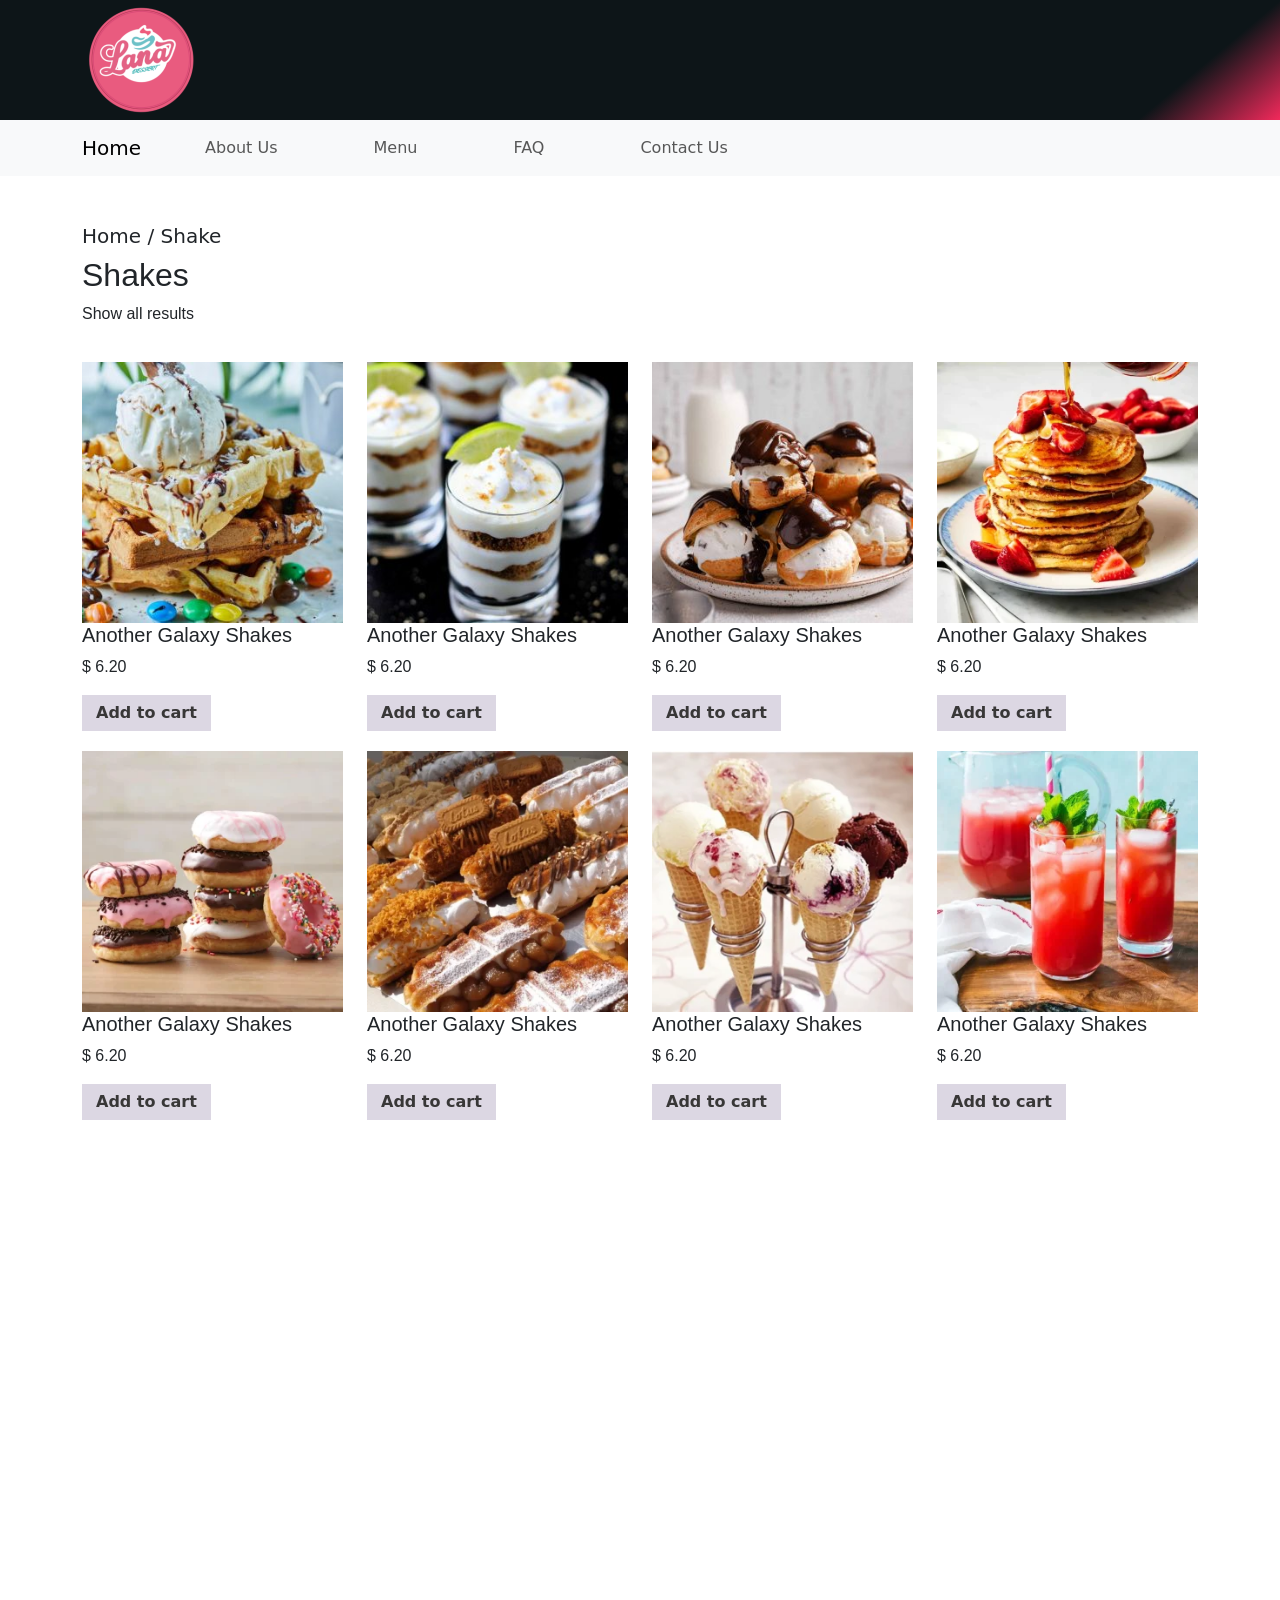
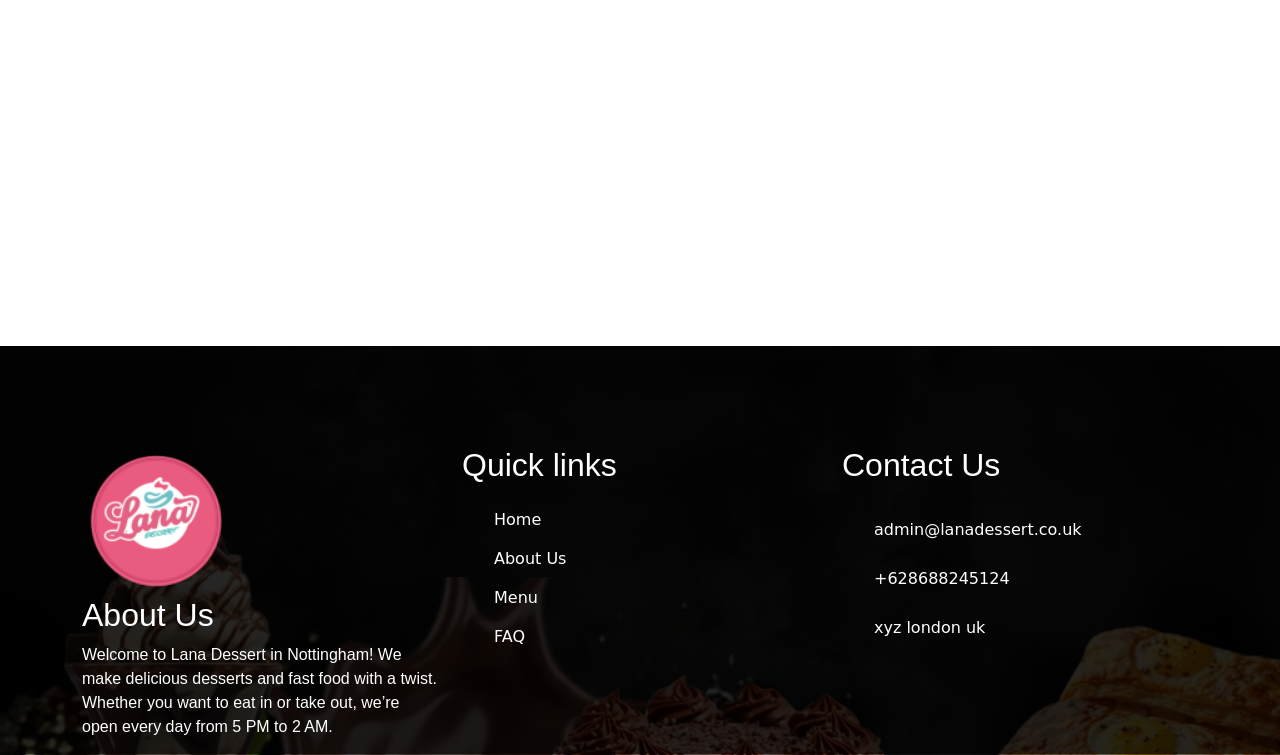
<file: 1. theme files/order.html>
<!DOCTYPE html>
<html lang="en">
<head>
    <meta charset="UTF-8">
    <meta name="viewport" content="width=device-width, initial-scale=1.0">
    <title>Document</title>
    <link href="https://cdn.jsdelivr.net/npm/bootstrap@5.0.2/dist/css/bootstrap.min.css" rel="stylesheet" integrity="sha384-EVSTQN3/azprG1Anm3QDgpJLIm9Nao0Yz1ztcQTwFspd3yD65VohhpuuCOmLASjC" crossorigin="anonymous">
<link rel="stylesheet" href="style.css">
<link href="https://unpkg.com/aos@2.3.1/dist/aos.css" rel="stylesheet">

  </head>
<body>
   <section class="nav-top">
    <div class="container">
        <div class="row">
            <div class="col-md-8">
                <div class="lana-logo">
                    <img src="./images/lana-logo.png" width="120px" alt="">
                </div>  
            </div>
            <div class="col-md-4">

            </div>
        </div>
    </div>
</section>

<nav class="navbar navbar-expand-lg navbar-light bg-light" id="navbar">
  <div class="container">
      <a class="navbar-brand" href="index.html">Home</a>
      <button class="navbar-toggler" type="button" data-bs-toggle="collapse"
          data-bs-target="#navbarSupportedContent" aria-controls="navbarSupportedContent" aria-expanded="false"
          aria-label="Toggle navigation">
          <span class="navbar-toggler-icon"></span>
      </button>
      <div class="collapse navbar-collapse" id="navbarSupportedContent">
          <ul class="navbar-nav me-auto mb-2 mb-lg-0">
              <li class="nav-item">
                  <a class="nav-link" aria-current="page" href="about.html">About Us</a>
              </li>
              <li class="nav-item">
                  <a class="nav-link" href="menu.html">Menu</a>
              </li>
              <li class="nav-item">
                  <a class="nav-link" href="faq.html">FAQ </a>
              </li>
              <li class="nav-item">
                  <a class="nav-link" href="contact.html">Contact Us</a>
              </li>
               


          </ul>

      </div>
  </div>
</nav>
  
<div class="order my-5">
  <div class="container">
    <h5>Home / Shake</h5>
  <h2>Shakes</h2>
  <p><span>Show all results</span></p>
    <div class="row" data-aos="fade-up" data-aos-duration="1500">
      <div class="col-md-3">
        <img src="./images/wafel.jpg" width="100%" alt="">
        <h2>Another Galaxy  Shakes</h2>
        <p>$ 6.20</p>
        <button class="btn-secondary">Add to cart</button>
      </div>
      <div class="col-md-3">
        <img src="./images/shake.jpg" width="100%" alt="">
        <h2>Another Galaxy  Shakes</h2>
        <p>$ 6.20</p>
        <button class="btn-secondary">Add to cart</button>
      </div>
      <div class="col-md-3">
        <img src="./images/role.jpg" width="100%" alt="">
        <h2>Another Galaxy  Shakes</h2>
        <p>$ 6.20</p>
        <button class="btn-secondary">Add to cart</button>
      </div>
      <div class="col-md-3">
        <img src="./images/pancake.webp" width="100%" alt="">
        <h2>Another Galaxy  Shakes</h2>
        <p>$ 6.20</p>
        <button class="btn-secondary">Add to cart</button>
      </div>
    </div>
    <div class="row" data-aos="fade-up" data-aos-duration="1500">
      <div class="col-md-3">
        <img src="./images/dognut.webp" width="100%" alt="">
        <h2>Another Galaxy  Shakes</h2>
        <p>$ 6.20</p>
        <button class="btn-secondary">Add to cart</button>
      </div>
      <div class="col-md-3">
        <img src="./images/lana-meal.webp" width="100%" alt="">
        <h2>Another Galaxy  Shakes</h2>
        <p>$ 6.20</p>
        <button class="btn-secondary">Add to cart</button>
      </div>
      <div class="col-md-3">
        <img src="./images/ice-cream.webp" width="100%" alt="">
        <h2>Another Galaxy  Shakes</h2>
        <p>$ 6.20</p>
        <button class="btn-secondary">Add to cart</button>
      </div>
      <div class="col-md-3">
        <img src="./images/drinks.webp" width="100%" alt="">
        <h2>Another Galaxy  Shakes</h2>
        <p>$ 6.20</p>
        <button class="btn-secondary">Add to cart</button>
      </div>
    </div>
    <div class="row" data-aos="fade-up" data-aos-duration="1500">
      <div class="col-md-3">
        <img src="./images/croffles.webp" width="100%" alt="">
        <h2>Another Galaxy  Shakes</h2>
        <p>$ 6.20</p>
        <button class="btn-secondary">Add to cart</button>
      </div>
      <div class="col-md-3">
        <img src="./images/cookie-douugh.webp" width="100%" alt="">
        <h2>Another Galaxy  Shakes</h2>
        <p>$ 6.20</p>
        <button class="btn-secondary">Add to cart</button>
      </div>
      <div class="col-md-3">
        <img src="./images/cinnamon-rol.png" width="100%" alt="">
        <h2>Another Galaxy  Shakes</h2>
        <p>$ 6.20</p>
        <button class="btn-secondary">Add to cart</button>
      </div>
      <div class="col-md-3">
        <img src="./images/chicken.png" width="100%" alt="">
        <h2>Another Galaxy  Shakes</h2>
        <p>$ 6.20</p>
        <button class="btn-secondary">Add to cart</button>
      </div>
    </div>
    <div class="row" data-aos="fade-up" data-aos-duration="1500">
      <div class="col-md-3">
        <img src="./images/cheesecake.webp" width="100%" alt="">
        <h2>Another Galaxy  Shakes</h2>
        <p>$ 6.20</p>
        <button class="btn-secondary">Add to cart</button>
      </div>
      <div class="col-md-3">
        <img src="./images/burgers.png" width="100%" alt="">
        <h2>Another Galaxy  Shakes</h2>
        <p>$ 6.20</p>
        <button class="btn-secondary">Add to cart</button>
      </div>
      <div class="col-md-3">
        <img src="./images/brownies.jpg" width="100%" alt="">
        <h2>Another Galaxy  Shakes</h2>
        <p>$ 6.20</p>
        <button class="btn-secondary">Add to cart</button>
      </div>
      <div class="col-md-3">
        <img src="./images/blondies.webp" width="100%" alt="">
        <h2>Another Galaxy  Shakes</h2>
        <p>$ 6.20</p>
        <button class="btn-secondary">Add to cart</button>
      </div>
    </div>
  </div>
 
</div>

<div class="footer-widget">
  <div class="container">
    <div class="row">
      <div class="col-md-4">
        <div class="about-lana">
          <img src="./images/lana-logo.png" width="150px" alt="">
          <h2>About Us</h2>
          <p>Welcome to Lana Dessert in Nottingham! We make delicious desserts and fast food with a twist. Whether you want to eat in or take out, we’re open every day from 5 PM to 2 AM.</p>
        </div>
      </div>
      <div class="col-md-4">
        <div class="quick">
          <h2>Quick links</h2>
          <ul>
            <li>Home</li>
            <li>About Us</li>
            <li>Menu</li>
            <li>FAQ</li>
          </ul>
        </div>
      </div>
      <div class="col-md-4">
        <div class="contact-lana">
          <h2>Contact Us</h2>
          <ul>
            <li>admin@lanadessert.co.uk</li>
            <li>+628688245124</li>
            <li>xyz london uk</li>
          </ul>
        </div>
      </div>
    </div>
  </div>
</div>
<script src="https://unpkg.com/aos@2.3.1/dist/aos.js"></script>
    <script src="https://cdn.jsdelivr.net/npm/bootstrap@5.0.2/dist/js/bootstrap.bundle.min.js" integrity="sha384-MrcW6ZMFYlzcLA8Nl+NtUVF0sA7MsXsP1UyJoMp4YLEuNSfAP+JcXn/tWtIaxVXM" crossorigin="anonymous"></script>
    <script>
        AOS.init();
      window.addEventListener('scroll', function() {
          const navbar = document.getElementById('navbar');
          const navTop = document.querySelector('.nav-top');
          const navTopHeight = navTop.offsetHeight;

          if (window.scrollY >= navTopHeight) {
              navbar.classList.add('fixed-top-scroll');
          } else {
              navbar.classList.remove('fixed-top-scroll');
          }
      });
  </script>

  </body>
</html>
</file>
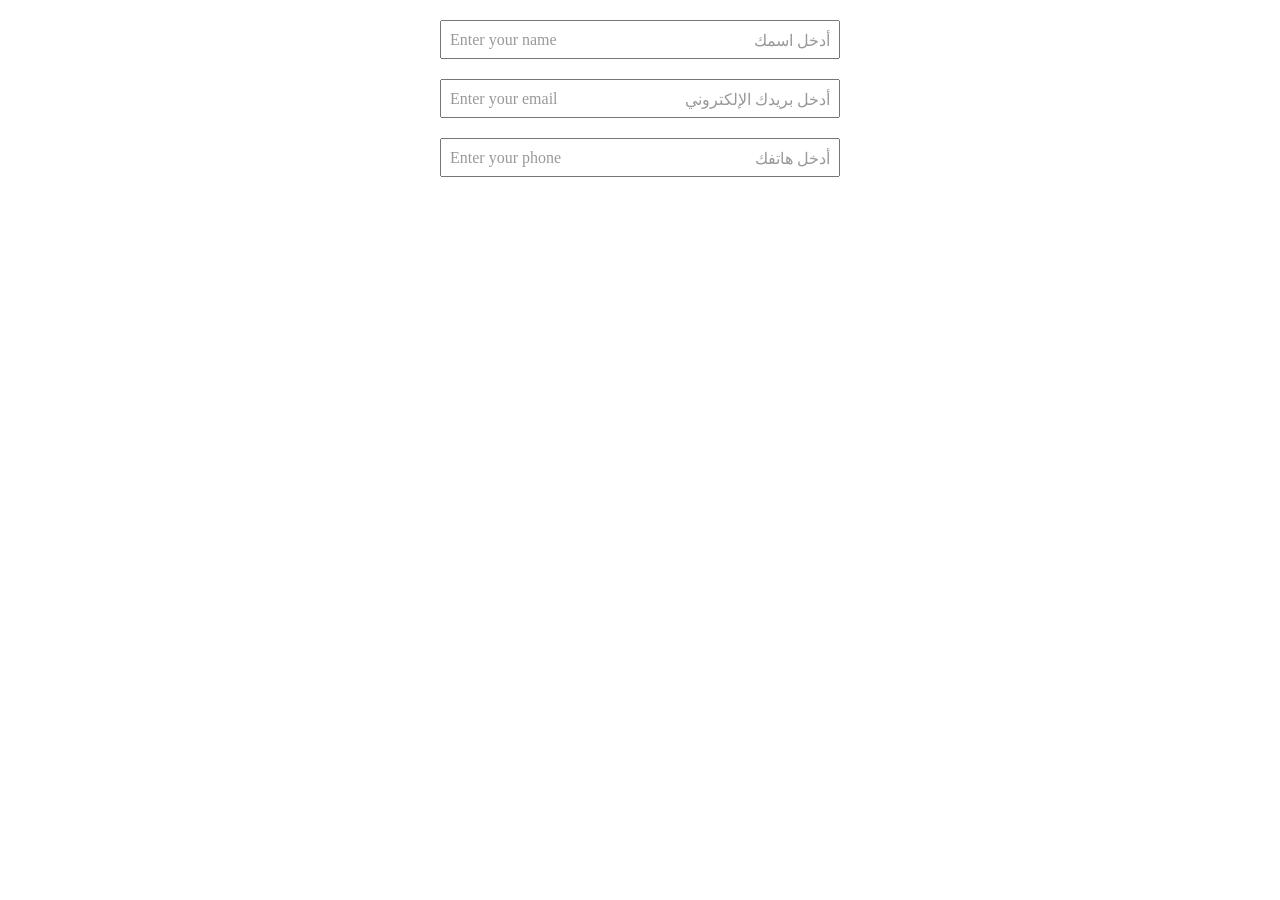
<file: 1. theme files/placeholder.html>
<!DOCTYPE html>
<html lang="en">
<head>
    <meta charset="UTF-8">
    <meta name="viewport" content="width=device-width, initial-scale=1.0">
    <title>Bilingual Placeholder</title>
    <style>
        .placeholder-container {
            position: relative;
            width: 100%;
            max-width: 400px;
            margin: 20px auto;
        }
        .placeholder-container input {
            width: 100%;
            padding: 10px;
            box-sizing: border-box;
            max-width: 400px;
        }
        .placeholder-text {
            position: absolute;
            top: 50%;
            transform: translateY(-50%);
            pointer-events: none;
            color: #999;
        }
        .placeholder-text.english {
            left: 10px;
            text-align: left;
            direction: ltr;
        }
        .placeholder-text.arabic {
            right: 10px;
            text-align: right;
            direction: rtl;
        }
    </style>
</head>
<body>
    <div class="placeholder-container">
        <input type="text" id="nameInput" onfocus="hidePlaceholder('nameInput')" onblur="showPlaceholder('nameInput')">
        <span class="placeholder-text english">Enter your name</span>
        <span class="placeholder-text arabic">أدخل اسمك</span>
    </div>
    <div class="placeholder-container">
        <input type="email" id="emailInput" onfocus="hidePlaceholder('emailInput')" onblur="showPlaceholder('emailInput')">
        <span class="placeholder-text english">Enter your email</span>
        <span class="placeholder-text arabic">أدخل بريدك الإلكتروني</span>
    </div>
    <div class="placeholder-container">
        <input type="tel" id="phoneInput" onfocus="hidePlaceholder('phoneInput')" onblur="showPlaceholder('phoneInput')">
        <span class="placeholder-text english">Enter your phone</span>
        <span class="placeholder-text arabic">أدخل هاتفك</span>
    </div>

    <script>
        function hidePlaceholder(id) {
            const container = document.getElementById(id).parentElement;
            container.querySelector('.english').style.display = 'none';
            container.querySelector('.arabic').style.display = 'none';
        }

        function showPlaceholder(id) {
            const input = document.getElementById(id);
            if (input.value === '') {
                const container = input.parentElement;
                container.querySelector('.english').style.display = 'block';
                container.querySelector('.arabic').style.display = 'block';
            }
        }
        
        // Initialize placeholders on page load
        document.addEventListener('DOMContentLoaded', () => {
            showPlaceholder('nameInput');
            showPlaceholder('emailInput');
            showPlaceholder('phoneInput');
        });
    </script>
</body>
</html>
</file>
<file: 1. theme files/style.css>
@import url('https://fonts.googleapis.com/css2?family=Dancing+Script:wght@400..700&display=swap');

.nav-top{
    background-color: transparent;
   background-image: linear-gradient(140deg, #0D1518 90%, #f2295b 100%);
}
.main-content{
  background:linear-gradient(180deg, rgba(0, 0, 0, 0) 0%, #00000080 65%), url('images/menu-main.webp');
  background-size: cover;
  background-repeat: no-repeat;
  width: 100%;
  height: 66vh;
  background-position: center;
  display: flex;
  justify-content: center;
  align-items: center;
}
.reserv{
    background:linear-gradient(180deg, rgba(0, 0, 0, 0) 0%, #131212d6 65%), url('images/reserv.webp');
  background-size: cover;
  background-repeat: no-repeat;
  width: 100%;
  height: 100%;
  background-position: center;
   
}
.bg-none{
    background: none !important;
}
.reserv .contact-any h2{
    color: #e26284;
    font-family: "Dancing Script", cursive;
    font-size: 32px;
    padding: 20px;
}
.reserv .contact-any h4{
     color: #fff;
     font-family: sans-serif;
     font-weight: 600;
}
.reserv .contact-any p{
     color: #fff;
}

.title h2{
    color: #fff;
}
.promo .col-md-3 img{
    border-radius: 0px 60px 0px 0px;
}
.promo .col-md-3 h2{
    font-size: 20px;
    text-align: left !important;
    color: #e26284;
    margin-top: 15px;
}
.menu-items{
    margin-top: 80px;
    background-color: #0D1518;
    position: relative;
    padding: 200px 0;
    padding-top: 60px !important;
}
.dim-para{
    opacity: 0.7;
}
.dish-menu{
    background-color: #fff;
    position: absolute;
    left: 13rem;
    z-index: 2;
    padding: 55px;
    top: 7rem;
}
.dish-more{
    background-color: #fff;
    position: absolute;
    right: 6rem;
    box-shadow: 0px 0px 5px 0px rgb(172, 171, 171);
    z-index: 2;
    padding: 55px;
    top: 7rem;
}
.dish-more h2{
    color: #e26284;
    font-family: "Dancing Script", cursive;
}
.dish-more p{
margin: 20px 0;
}
.dish-menu p{
margin: 20px 0;
}
.dish-menu h2{
    color: #e26284;
    font-family: "Dancing Script", cursive;
}
.promo .hot{
    color: #e26284;
    font-family: "Dancing Script", cursive;
    font-size: 24px;
}
.promo .special{
    font-family: sans-serif;
    font-weight: 600;
}
.promo .col-md-3{
    margin: 20px 0;
}
.promo .col-md-3 h2{
    font-family: sans-serif;
}
.contact-menu{
    width: 28% !important;
}
.contact-menu span{
    float: right;
}

.dish-img{
    position: absolute;
    left: 32rem;
}
.right-side-dish{
    position: relative;
    left: 0em;
}
.dish-one{
   border-radius:  0px 80px 0px 0px;
}
.dish-two{
    border-radius: 0px 0px 80px 0px;
}
.dish-three{
    border-radius: 80px 0px 0px 0px;
}
.menu-more{
    position: relative;
}
.order .col-md-3 h2{
    font-size: 20px;
}
.order .col-md-3 button{
 background-color: #DCD7E3;
 text-align: center;
 color: rgb(56, 55, 55);
 border: none !important;
 padding: 6px 14px;
 font-weight: 600;
}
.order .col-md-3{
    margin-top: 20px;
}
.footer-widget{
    background:linear-gradient(180deg, rgba(0, 0, 0, 0) 0%, #000000d9 0%), url('images/menu-main.webp');
  background-size: cover;
  background-repeat: no-repeat;
  width: 100%;
  height: 100%;
  background-position: center;
  color: #fff;
  padding-top: 100px;
}
.home-main{
    background:linear-gradient(180deg, rgba(0, 0, 0, 0) 0%, #00000099 0%), url('images/home-main-lana.webp');
    background-size: cover;
    background-repeat: no-repeat;
    width: 100%;
    height: 100vh;
    background-position: center;
    padding-bottom: 70px;
}
.about-us-main{
    background:linear-gradient(180deg, rgba(0, 0, 0, 0) 0%, #00000099 0%), url('images/lana-about.webp');
    background-size: cover;
    background-repeat: no-repeat;
    width: 100%;
    height: 60vh;
    background-position: center;
}
.left-small{
    position: absolute;
    top: 15rem;
    left: 85px;
    border-radius: 0px 60px 0px 0px;

}
.welcome h4{
    color: #e26284;
    font-family: "Dancing Script", cursive;
    font-size: 32px;
    padding: 15px 0;
}
.welcome h2{
    font-family: sans-serif;
    font-size: 36px;
    font-weight: 700;
    color: #fff;
    line-height: 60px;
}
.welcome p{
    
    color: #fff;
    line-height: 40px;
    font-size: 20px;
}
.welcome button{
    color: #fff;
    font-size: 18px;
    border: 1px solid #fff;
    border-radius: 0px 16px 0px 0px;
}
.welcome button:hover{
    color: #fff;
    background: #e26284;
    border: none;
     
}
.right-straw{
    border-radius: 60px 0px 0px 0px;
}
.double-side{
    position: relative;
}

.about-us-main .about-title{
    display: flex;
    align-items: center;
    justify-content: center;
    position: absolute;
    left: 0;
    right: 0;
    bottom: 172px;
    color: #fff;
}
.single-chef img{
    border-radius: 0px 80px 0px 0px;
}
.counter-about{
    background:linear-gradient(180deg, rgba(0, 0, 0, 0) 0%, #00000099 0%), url('images/counter-about.jpg');
    background-size: cover;
    background-repeat: no-repeat;
    width: 100%;
    padding: 83px 0px;
    background-position: center;
    background-attachment: fixed;
}
.founder-about{
    background-color: #0D1518;
    padding: 52px 0;
    padding-bottom: 175px;
    margin-top: 0px;
    position: relative;
    bottom: 0px;
    /* height: 100vh; */
    align-items: center;
    display: flex;
    justify-content: center;
}
h2{
    font-family: sans-serif;
}
.founder-img img{
    border-radius: 0px 0px 0px 80px;
}
.founder-msg{
    border-radius: 0px 0px 80px 0px;
    background: #fff;
    padding: 40px 20px;
    position: relative;
    left: -108px;
    top: 18rem;
}
.founder-msg h2{
    font-weight: 700;
}
.vision{
    background:linear-gradient(180deg, rgba(0, 0, 0, 0) 0%, #00000099 0%), url('images/mission-about.webp');
    background-size: cover;
    background-repeat: no-repeat;
    width: 100%;
    padding: 30px 0px;
    background-position: center;
}
.vision h2{
    color: #e26284;
    font-family: "Dancing Script", cursive;
}
.vision-content{
    max-width: 350px;
}
.vision-content h2{
font-family: sans-serif !important;
font-weight: 600;
}
.vision-content p{
 color: #fff;
}
.have-look .card{
    border-radius: 0px 60px 0px 40px;
}
.custom-margin-img{
    margin-top: 7rem;
}
.have-look .card{
    text-align: center;
    background-color: #1a2b32;
    padding: 20px;
    margin: 10px;
}
.have-look .card h5{
    color: #e26284;
    font-family: sans-serif;
}
.mount h4{
    color: #e26284;
    font-family: "Dancing Script", cursive;
}
.mount h2{
    font-family: sans-serif;
    font-size: 32px;
    font-weight: 700;
}
.mount button{
    border-radius: 0px 20px 0px 5px;
    padding: 15px 50px 15px 50px;
    background: #e26284;
    color: #fff;
    border-color: #e26284;
    margin-top: 20px;
}
.mount button:hover{
    
    color: #fff;
}
.have-look .card p{
    color: #fff;
    font-size: 13px;
}
.faq-main{
    background:linear-gradient(180deg, rgba(0, 0, 0, 0) 0%, #00000099 0%), url('images/faq-banner.webp');
    background-size: cover;
    background-repeat: no-repeat;
    width: 100%;
    height: 60vh;
    background-position: center;
} 
.testimonial{
    background: #0D1518;
    color: #fff;
}  
.client-test{
    color: #e26284;
    font-family: "Dancing Script", cursive;
}
.customer{
    font-family: sans-serif;
    font-weight: 600;
}
.news-title h5{
    color: #e26284;
    font-family: "Dancing Script", cursive;
    font-size: 32px;
}
.news-title h2{
     font-family: sans-serif;
     font-weight: 600;
}
.news-letter .col-md-5 input{
    line-height: 40px;
}
.news-letter .col-md-3 button{
    border-radius: 0px 20px 0px 5px;
    background: #e26284;
    color: #fff;
    border: none;
}
.vertical-tab-menu .nav-pills .nav-link.active, .nav-pills .show>.nav-link {
    color: #fff;
    background-color: #e26284;
}
.vertical-tab-menu .nav-link{
    color: #000;
    font-size: 14px;
    text-align: left !important;
    margin: 10px 0;
}
.vertical-tab-menu .nav-link:hover{
    background-color: #e26284;
    color: #ffff;
}
.vertical-tab-menu .tab-content>.active {
    display: block;
    background: #0D1518;
    color: #ffff;
    padding: 20px;
}
.faq-main .about-title{
    display: flex;
    align-items: center;
    justify-content: center;
    position: absolute;
    left: 0;
    right: 0;
    bottom: 172px;
    color: #fff;
}
.news-letter{
    margin-top: 40px;
    background-color: #0D1518;
    color: #fff;
}
.contact-main{
    background:linear-gradient(180deg, rgba(0, 0, 0, 0) 0%, #00000099 0%), url('images/contact-banner.webp');
    background-size: cover;
    background-repeat: no-repeat;
    width: 100%;
    height: 60vh;
    background-position: center;
}   
.contact-main .about-title{
    display: flex;
    align-items: center;
    justify-content: center;
    position: absolute;
    left: 0;
    right: 0;
    bottom: 172px;
    color: #fff;
}
.fixed-top-scroll {
    position: fixed;
    top: 0;
    width: 100%;
    z-index: 1030;
}
 .bakery h4{
    color: #e26284;
    font-family: "Dancing Script", cursive;
    font-weight: 400;
}
 .bakery h2{
    font-family: sans-serif;
    font-weight: 600;
}
p{
    font-family: sans-serif;
}
.counter-about p{
    color: #e26284;
    font-size: 60px;
    font-weight: 700;
}
.counter-about h2{
    color: #fff;
    font-weight: 500;
    font-family: sans-serif;
    font-size: 24px;
}
.faq-msg{
    top: 7rem !important;
}
.faq-msg h5{
    color: #e26284;
    font-family: "Dancing Script", cursive;
    font-weight: 400;
    font-size: 32px;
    padding: 20px 0;
}
.faq-msg h5{
     font-family: sans-serif;
     font-weight: 600;
     padding: 14px 0;
}
.faq-msg a{
    color: #e26284;
}
.cheif-about{
    padding: 60px 0;
}
.cheif-crew h5{
    color: #e26284;
    font-family: "Dancing Script", cursive;
    font-weight: 400;
    font-size: 32px;
    padding: 20px 0;
}
.cheif-crew h2{
    color: #fff;
    font-family: sans-serif;
    font-weight: 600;
}
.cheif-crew p{
    color: #fff;
}
.cheif-crew button{
    margin-top: 20px;
    border-radius: 0px 20px 0px 5px;
    background: #e26284;
    color: #fff;
    border: none;
}
.contact-form{
    border-radius: 0px 80px 0px 5px;
    background: #e26284;
    color: #fff;
    border: none;
    padding: 30px 60px;
}
.contact-form input{
    line-height: 30px;
}
.contact-form button{
    margin-top: 20px;
    border-radius: 0px 20px 0px 5px;
    background: #fff;
    color: #e26284;
    border: none;
}
.contact-any h2{
    font-family: sans-serif;
    font-weight: 700;
}
.contact-any p{
   margin:30px 0;
   line-height: 1.5rem;
   max-width: 420px;
}
.contact-any li{
    max-width: 320px;
}
.contact-any li strong{
    font-family: sans-serif;
    font-weight: 600;
    font-size: 22px;
    max-width: 250px;
}
.home-msg{
    top: 14rem !important;
    padding: 62px !important;
    left: -186px;
    width: 45vw;
}
.home-msg h2{
    color: #e26284;
    font-family: "Dancing Script", cursive;
    font-weight: 400;
}
.home-msg a{
    color: #e26284;
    font-family: sans-serif;
}
.home-msg h4{
    font-family: sans-serif;
    font-size: 32px;
    font-weight: 600;
}
.navbar li{
    padding: 0px 20px;
    margin: 0 20px;
}
.navbar li:hover{
    background: #e26284;
}
.navbar li:hover a{
    color: #fff !important;
}
.nav-top-svg svg{
    width: 20px;
    fill: #fff;
}
.nav-left-svg {
    float: right;
}
.nav-top-svg {
padding: 10px 13px;
background-color: #e26284;
border-radius: 0 20px 0 0;
margin-top: 40px !important;
margin: 0 15px;
}
.quick li{
    list-style: none;
    padding-top: 15px;
}
.quick svg{
    fill: #e26284;
    width: 15px;
}
.contact-lana li{
    padding-top: 25px;
    list-style: none;
}
.contact-lana svg{
    fill: #e26284;
    width: 20px;
}
@media only screen and (max-width:500px){
    .dish-menu{
        position: static;
    }
    .dish-more{
        position: static;
    }
    .home-msg {
        top: 3rem !important;
        padding: 62px !important;
        left: 0px;
        width: 100%;
    }
    .founder-msg {
        top: 3rem !important;
        padding: 62px !important;
        left: 0px;
        width: 100%;
    }
}
.cart-sec span{
    float: right;
}
 .shipping-contact input{
    line-height: 40px;
 }
 ::marker{
    font-size: 22px;
    font-weight: 500;
 }
 .shipping-contact ol li{
    margin: 30px 0 ;
 }
 .otp p{
    margin-top: 12px;
 }
 .add-note p{
    margin-top: 12px;
 }
 .return button{
    float: right;
    border: 1px solid #c36;
    color: #c36;
    font-size: 16px;
    width: 250px;
    padding: 12px 0;
 }
 .return button:hover{
     background-color: #c36;
    color: #fff;   
 }
</file>
